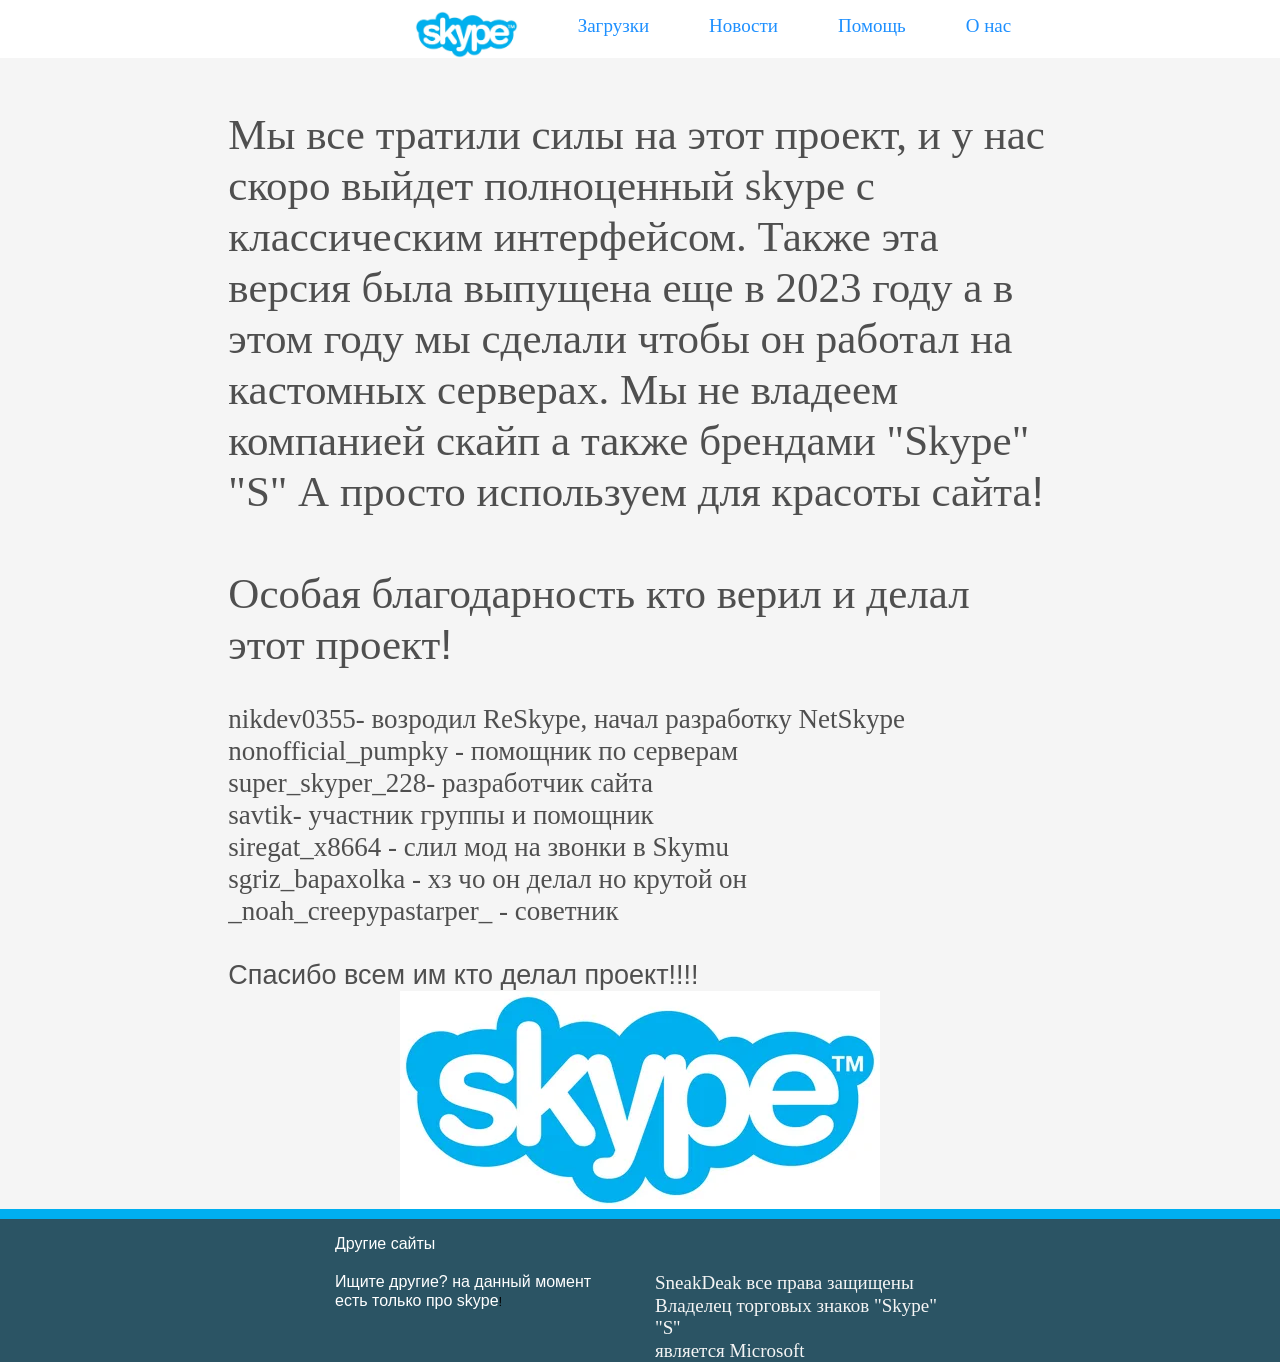
<file: index1.html>
<!doctype html>
<html>
<head>
<meta charset="utf-8">
<title>Skype - О нас</title>
<meta name="generator" content="WYSIWYG Web Builder 17 - https://www.wysiwygwebbuilder.com">
<meta name="viewport" content="width=device-width, initial-scale=1.0">
<link href="Skype59_unlock.exe" rel="shortcut icon" type="image/x-icon">
<link href="Skype59_unlock.exe" rel="shortcut icon" type="image/x-icon">
<link href="skyавававpffe1.css" rel="stylesheet">
<link href="index1.css" rel="stylesheet">
</head>
<body>
<div id="wb_LayoutGrid3">
<div id="LayoutGrid3">
<div class="row">
<div class="col-1">
</div>
<div class="col-2">
<div id="wb_Image4" style="display:inline-block;width:100%;height:auto;z-index:0;">
<img src="images/Снимок экрана 2026-04-14 210230.png" id="Image4" alt="" width="103" height="11">
</div>
<div id="wb_Image5" style="display:inline-block;width:100%;height:auto;z-index:1;">
<a href="./index.html"><img src="i.webp" id="Image5" alt="" width="103" height="47"></a>
</div>
</div>
<div class="col-3">
<div id="wb_ResponsiveMenu2" style="display:inline-block;width:100%;z-index:2;">
<label class="toggle" for="ResponsiveMenu2-submenu" id="ResponsiveMenu2-title">тфшт<span id="ResponsiveMenu2-icon"><span>&nbsp;</span><span>&nbsp;</span><span>&nbsp;</span></span></label>
<input type="checkbox" id="ResponsiveMenu2-submenu">
<ul class="ResponsiveMenu2" id="ResponsiveMenu2" role="menu">
<li role="menuitem"><a href="./index2.html">Загрузки</a></li>
<li role="menuitem"><a href="./index6.html">Новости</a></li>
<li role="menuitem"><a href="./index5.html">Помощь</a></li>
<li role="menuitem"><a href="./index1.html">О&nbsp;нас</a></li>
</ul>

</div>
</div>
<div class="col-4">
</div>
</div>
</div>
</div>
<div id="wb_LayoutGrid2">
<div id="LayoutGrid2">
<div class="row">
<div class="col-1">
</div>
<div class="col-2">
<div id="wb_Text1">
<span style="color:#4F4F4F;font-family:'Microsoft YaHei Light';font-size:43px;"><br>Мы все тратили силы на этот проект, и у нас скоро выйдет полноценный skype с классическим интерфейсом. Также эта версия была выпущена еще в 2023 году а в этом году мы сделали чтобы он работал на кастомных серверах. Мы не владеем компанией скайп а также брендами &quot;Skype&quot; &quot;S&quot; А просто используем для красоты сайта</span><span style="color:#4F4F4F;font-family:Arial;font-size:43px;">!<br><br></span><span style="color:#4F4F4F;font-family:'Microsoft YaHei Light';font-size:43px;">Особая благодарность кто верил и делал этот проект</span><span style="color:#4F4F4F;font-family:Arial;font-size:43px;">!<br></span><span style="color:#4F4F4F;font-family:Arial;font-size:27px;"><br></span><span style="color:#4F4F4F;font-family:'Microsoft YaHei Light';font-size:27px;">nikdev0355- возродил ReSkype, начал разработку NetSkype<br>nonofficial_pumpky - помощник по серверам<br>super_skyper_228- разработчик сайта<br>savtik- участник группы и помощник</span><span style="color:#4F4F4F;font-family:Arial;font-size:27px;"><br></span><span style="color:#4F4F4F;font-family:'Microsoft YaHei Light';font-size:27px;">siregat_x8664 - слил мод на звонки в Skymu<br>sgriz_bapaxolka - хз чо он делал но крутой он</span><span style="color:#4F4F4F;font-family:Arial;font-size:27px;"><br></span><span style="color:#4F4F4F;font-family:'Microsoft YaHei Light';font-size:27px;">_noah_creepypastarper_ - советник</span><span style="color:#4F4F4F;font-family:Arial;font-size:27px;"><br><br>Спасибо всем им кто делал проект!!!!</span>
</div>
<div id="wb_Image3" style="display:inline-block;width:100%;height:auto;z-index:4;">
<img src="i.webp" id="Image3" alt="" width="1035" height="470">
</div>
</div>
<div class="col-3">
</div>
</div>
</div>
</div>
<div id="wb_LayoutGrid1">
<div id="LayoutGrid1">
<div class="row">
<div class="col-1">
<div id="wb_Text2">
<span style="color:#00AFF0;font-family:Arial;font-size:8px;">а</span>
</div>
</div>
<div class="col-2">
</div>
</div>
</div>
</div>
<div id="wb_LayoutGrid15">
<div id="LayoutGrid15">
<div class="row">
<div class="col-1">
</div>
<div class="col-2">
<div id="wb_Text17">
<span style="color:#000000;font-family:Arial;font-size:13px;"><br></span><span style="color:#FFFFFF;font-family:Arial;font-size:16px;">Другие сайты<br><br>Ищите другие? на данный момент есть только про skype</span><span style="color:#000000;font-family:Arial;font-size:13px;">!</span>
</div>
</div>
<div class="col-3">
<div id="wb_Text15">
<span style="color:#000000;font-family:Arial;font-size:13px;"><br><br></span><span style="color:#F5F5F5;font-family:Arial;font-size:19px;"><br></span><span style="color:#F5F5F5;font-family:'Microsoft YaHei Light';font-size:19px;">SneakDeak все права защищены</span><span style="color:#F5F5F5;font-family:Arial;font-size:19px;"><br></span><span style="color:#F5F5F5;font-family:'Microsoft YaHei Light';font-size:19px;">Владелец торговых знаков &quot;Skype&quot; &quot;S''<br>является Microsoft</span>
</div>
</div>
<div class="col-4">
</div>
</div>
</div>
</div>
</body>
</html>
</file>
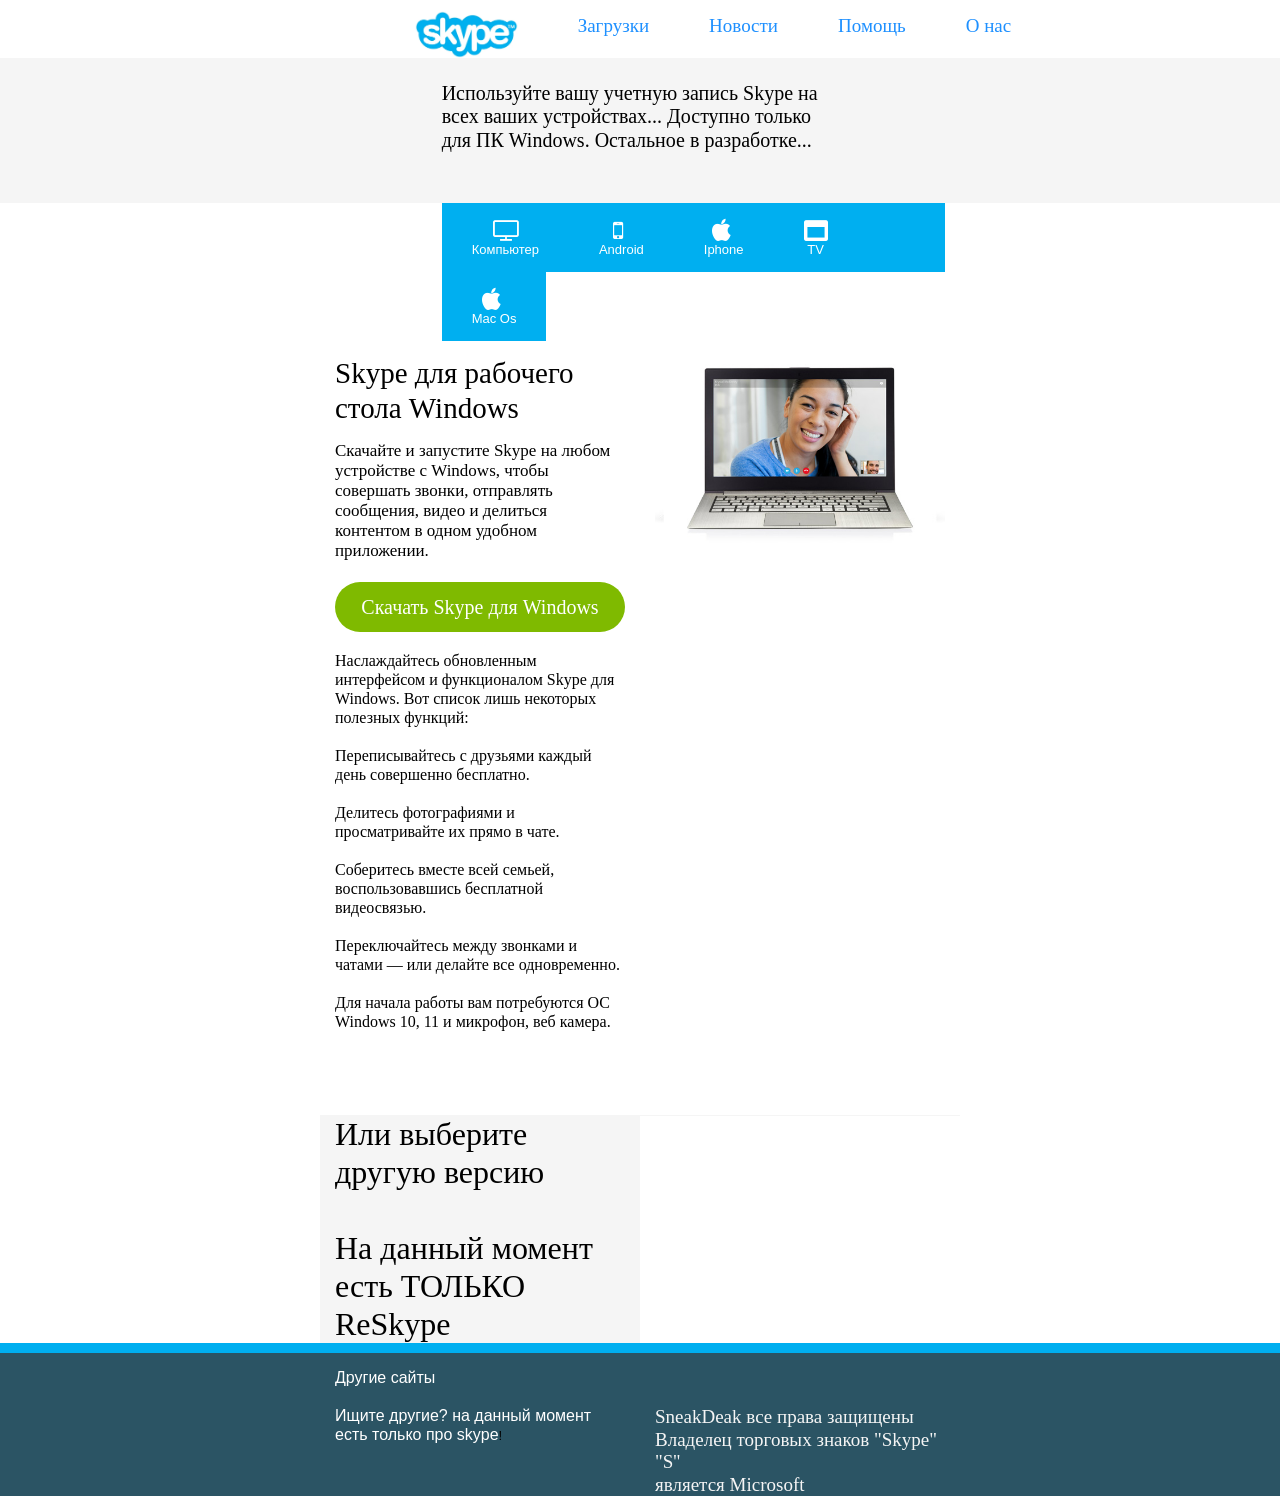
<file: index2.html>
<!doctype html>
<html>
<head>
<meta charset="utf-8">
<title>Skype - Скачать скайп на windows или другую платформу</title>
<meta name="generator" content="WYSIWYG Web Builder 17 - https://www.wysiwygwebbuilder.com">
<meta name="viewport" content="width=device-width, initial-scale=1.0">
<link href="font-awesome.min.css" rel="stylesheet">
<link href="skyавававpffe1.css" rel="stylesheet">
<link href="index2.css" rel="stylesheet">
</head>
<body>
<div id="wb_LayoutGrid5">
<div id="LayoutGrid5">
<div class="row">
<div class="col-1">
</div>
<div class="col-2">
<div id="wb_Image4" style="display:inline-block;width:100%;height:auto;z-index:0;">
<img src="images/Снимок экрана 2026-04-14 210230.png" id="Image4" alt="" width="103" height="11">
</div>
<div id="wb_Image5" style="display:inline-block;width:100%;height:auto;z-index:1;">
<a href="./index.html"><img src="i.webp" id="Image5" alt="" width="103" height="47"></a>
</div>
</div>
<div class="col-3">
<div id="wb_ResponsiveMenu3" style="display:inline-block;width:100%;z-index:2;">
<label class="toggle" for="ResponsiveMenu3-submenu" id="ResponsiveMenu3-title">тфшт<span id="ResponsiveMenu3-icon"><span>&nbsp;</span><span>&nbsp;</span><span>&nbsp;</span></span></label>
<input type="checkbox" id="ResponsiveMenu3-submenu">
<ul class="ResponsiveMenu3" id="ResponsiveMenu3" role="menu">
<li role="menuitem"><a href="./index2.html">Загрузки</a></li>
<li role="menuitem"><a href="./index6.html">Новости</a></li>
<li role="menuitem"><a href="./index5.html">Помощь</a></li>
<li role="menuitem"><a href="./index1.html">О&nbsp;нас</a></li>
</ul>

</div>
</div>
<div class="col-4">
</div>
</div>
</div>
</div>
<div id="wb_LayoutGrid2">
<div id="LayoutGrid2">
<div class="row">
<div class="col-1">
</div>
<div class="col-2">
<div id="wb_Text3">
<span style="color:#000000;font-family:'Microsoft YaHei Light';font-size:20px;"><br>Используйте вашу учетную запись Skype на всех ваших устройствах... Доступно только для ПК Windows. Остальное в разработке...</span>
</div>
</div>
<div class="col-3">
</div>
</div>
</div>
</div>
<div id="wb_LayoutGrid3">
<div id="LayoutGrid3">
<div class="row">
<div class="col-1">
</div>
<div class="col-2">
<div id="wb_ResponsiveMenu2" style="display:inline-block;width:100%;z-index:4;">
<label class="toggle" for="ResponsiveMenu2-submenu" id="ResponsiveMenu2-title">Меню<span id="ResponsiveMenu2-icon"><span>&nbsp;</span><span>&nbsp;</span><span>&nbsp;</span></span></label>
<input type="checkbox" id="ResponsiveMenu2-submenu">
<ul class="ResponsiveMenu2" id="ResponsiveMenu2" role="menu">
<li role="menuitem"><a href=""><i class="fa fa-television fa-2x">&nbsp;</i><br>Компьютер</a></li>
<li role="menuitem"><a href=""><i class="fa fa-mobile fa-2x">&nbsp;</i><br>Android</a></li>
<li role="menuitem"><a href=""><i class="fa fa-apple fa-2x">&nbsp;</i><br>Iphone</a></li>
<li role="menuitem"><a href=""><i class="fa fa-window-maximize fa-2x">&nbsp;</i><br>TV</a></li>
<li role="menuitem"><a href=""><i class="fa fa-apple fa-2x">&nbsp;</i><br>Mac&nbsp;Os</a></li>
</ul>

</div>
</div>
<div class="col-3">
</div>
</div>
</div>
</div>
<div id="wb_LayoutGrid7">
<div id="LayoutGrid7">
<div class="row">
<div class="col-1">
</div>
<div class="col-2">
<div id="wb_Text1">
<span style="color:#000000;font-family:'Microsoft YaHei Light';font-size:13px;"><br></span><span style="color:#000000;font-family:'Microsoft YaHei Light';font-size:29px;">Skype для рабочего стола Windows</span><span style="color:#000000;font-family:Arial;font-size:13px;"><br><br></span><span style="color:#000000;font-family:'Microsoft YaHei Light';font-size:17px;">Скачайте и запустите Skype на любом устройстве с Windows, чтобы совершать звонки, отправлять сообщения, видео и делиться контентом в одном удобном приложении.<br><br></span>
</div>
<a id="Button1" href="./index3.html" style="display:block;width: 100%;;height:50px;z-index:6;">Скачать Skype для Windows</a>
<div id="wb_Text2">
<span style="color:#000000;font-family:'Microsoft YaHei Light';font-size:16px;"><br>Наслаждайтесь обновленным интерфейсом и функционалом Skype для Windows. Вот список лишь некоторых полезных функций:<br><br>Переписывайтесь с друзьями каждый день совершенно бесплатно.<br><br>Делитесь фотографиями и просматривайте их прямо в чате.<br><br>Соберитесь вместе всей семьей, воспользовавшись бесплатной видеосвязью.<br><br>Переключайтесь между звонками и чатами — или делайте все одновременно.<br><br>Для начала работы вам потребуются ОС <br>Windows 10, 11 и микрофон, веб камера.<br><br></span><span style="color:#000000;font-family:Arial;font-size:16px;"><br></span><span style="color:#FFFFFF;font-family:Arial;font-size:13px;">в<br><br>в</span>
</div>
</div>
<div class="col-3">
<div id="wb_Image3" style="display:inline-block;width:100%;height:auto;z-index:8;">
<img src="images/skype-for-computer-desktop2.jpg" id="Image3" alt="" width="369" height="273">
</div>
</div>
<div class="col-4">
</div>
</div>
</div>
</div>
<div id="wb_LayoutGrid1">
<div id="LayoutGrid1">
<div class="row">
<div class="col-1">
</div>
<div class="col-2">
<div id="wb_Text6">
<span style="color:#000000;font-family:'Microsoft YaHei Light';font-size:32px;">Или выберите другую версию<br><br>На данный момент есть ТОЛЬКО ReSkype</span>
</div>
</div>
<div class="col-3">
</div>
<div class="col-4">
</div>
</div>
</div>
</div>
<div id="wb_LayoutGrid9">
<div id="LayoutGrid9">
<div class="row">
<div class="col-1">
<div id="wb_Text13">
<span style="color:#00AFF0;font-family:Arial;font-size:8px;">а</span>
</div>
</div>
<div class="col-2">
</div>
</div>
</div>
</div>
<div id="wb_LayoutGrid15">
<div id="LayoutGrid15">
<div class="row">
<div class="col-1">
</div>
<div class="col-2">
<div id="wb_Text17">
<span style="color:#000000;font-family:Arial;font-size:13px;"><br></span><span style="color:#FFFFFF;font-family:Arial;font-size:16px;">Другие сайты<br><br>Ищите другие? на данный момент есть только про skype</span><span style="color:#000000;font-family:Arial;font-size:13px;">!</span>
</div>
</div>
<div class="col-3">
<div id="wb_Text15">
<span style="color:#000000;font-family:Arial;font-size:13px;"><br><br></span><span style="color:#F5F5F5;font-family:Arial;font-size:19px;"><br></span><span style="color:#F5F5F5;font-family:'Microsoft YaHei Light';font-size:19px;">SneakDeak все права защищены</span><span style="color:#F5F5F5;font-family:Arial;font-size:19px;"><br></span><span style="color:#F5F5F5;font-family:'Microsoft YaHei Light';font-size:19px;">Владелец торговых знаков &quot;Skype&quot; &quot;S''<br>является Microsoft</span>
</div>
</div>
<div class="col-4">
</div>
</div>
</div>
</div>
</body>
</html>
</file>
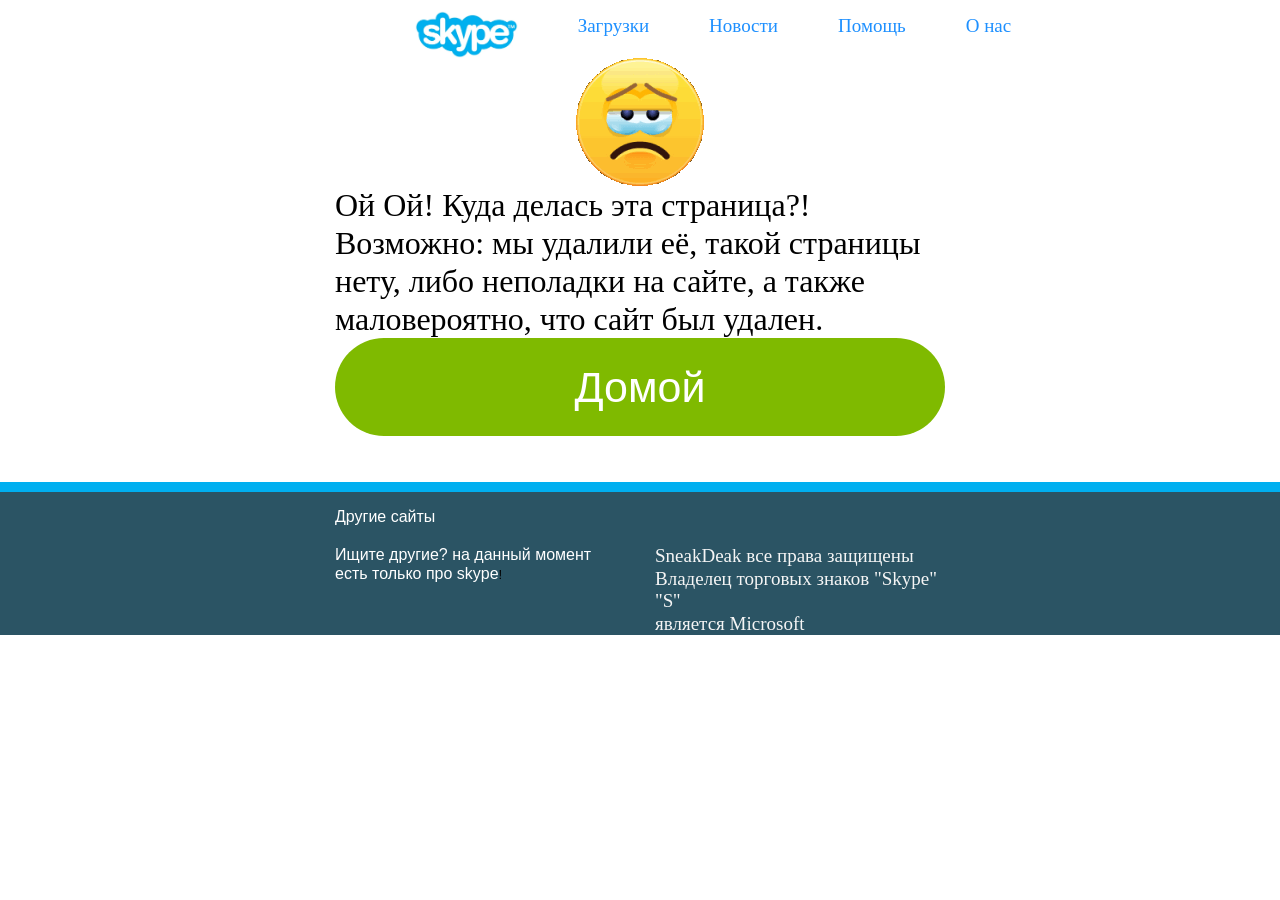
<file: index4.html>
<!doctype html>
<html>
<head>
<meta charset="utf-8">
<title>Ой...</title>
<meta name="generator" content="WYSIWYG Web Builder 17 - https://www.wysiwygwebbuilder.com">
<meta name="viewport" content="width=device-width, initial-scale=1.0">
<link href="i.webp" rel="shortcut icon" type="image/x-icon">
<link href="skyавававpffe1.css" rel="stylesheet">
<link href="index4.css" rel="stylesheet">
</head>
<body>
<div id="wb_LayoutGrid3">
<div id="LayoutGrid3">
<div class="row">
<div class="col-1">
</div>
<div class="col-2">
<div id="wb_Image4" style="display:inline-block;width:100%;height:auto;z-index:0;">
<img src="images/Снимок экрана 2026-04-14 210230.png" id="Image4" alt="" width="103" height="11">
</div>
<div id="wb_Image5" style="display:inline-block;width:100%;height:auto;z-index:1;">
<a href="./index.html"><img src="i.webp" id="Image5" alt="" width="103" height="47"></a>
</div>
</div>
<div class="col-3">
<div id="wb_ResponsiveMenu2" style="display:inline-block;width:100%;z-index:2;">
<label class="toggle" for="ResponsiveMenu2-submenu" id="ResponsiveMenu2-title">тфшт<span id="ResponsiveMenu2-icon"><span>&nbsp;</span><span>&nbsp;</span><span>&nbsp;</span></span></label>
<input type="checkbox" id="ResponsiveMenu2-submenu">
<ul class="ResponsiveMenu2" id="ResponsiveMenu2" role="menu">
<li role="menuitem"><a href="./index2.html">Загрузки</a></li>
<li role="menuitem"><a href="./index6.html">Новости</a></li>
<li role="menuitem"><a href="./index6.html">Помощь</a></li>
<li role="menuitem"><a href="./index1.html">О&nbsp;нас</a></li>
</ul>

</div>
</div>
<div class="col-4">
</div>
</div>
</div>
</div>
<div id="wb_LayoutGrid2">
<div id="LayoutGrid2">
<div class="row">
<div class="col-1">
</div>
<div class="col-2">
<div id="wb_Image3" style="display:inline-block;width:100%;height:auto;z-index:3;">
<img src="images/download.gif" id="Image3" alt="" width="769" height="769">
</div>
<div id="wb_Text1">
<span style="color:#000000;font-family:'Microsoft YaHei Light';font-size:32px;">Ой Ой! Куда делась эта страница?! Возможно: мы удалили её, такой страницы нету, либо неполадки на сайте, а также маловероятно, что сайт был удален.<br></span>
</div>
<a id="Button1" href="./index.html" style="display:block;width: 100%;;height:98px;z-index:5;">Домой</a>
<div id="wb_Text2">
<span style="color:#000000;font-family:Arial;font-size:13px;"><br></span><span style="color:#FFFFFF;font-family:Arial;font-size:13px;">ав</span><span style="color:#000000;font-family:Arial;font-size:13px;"><br><br></span>
</div>
</div>
<div class="col-3">
</div>
</div>
</div>
</div>
<div id="wb_LayoutGrid9">
<div id="LayoutGrid9">
<div class="row">
<div class="col-1">
<div id="wb_Text13">
<span style="color:#00AFF0;font-family:Arial;font-size:8px;">а</span>
</div>
</div>
<div class="col-2">
</div>
</div>
</div>
</div>
<div id="wb_LayoutGrid15">
<div id="LayoutGrid15">
<div class="row">
<div class="col-1">
</div>
<div class="col-2">
<div id="wb_Text17">
<span style="color:#000000;font-family:Arial;font-size:13px;"><br></span><span style="color:#FFFFFF;font-family:Arial;font-size:16px;">Другие сайты<br><br>Ищите другие? на данный момент есть только про skype</span><span style="color:#000000;font-family:Arial;font-size:13px;">!</span>
</div>
</div>
<div class="col-3">
<div id="wb_Text15">
<span style="color:#000000;font-family:Arial;font-size:13px;"><br><br></span><span style="color:#F5F5F5;font-family:Arial;font-size:19px;"><br></span><span style="color:#F5F5F5;font-family:'Microsoft YaHei Light';font-size:19px;">SneakDeak все права защищены</span><span style="color:#F5F5F5;font-family:Arial;font-size:19px;"><br></span><span style="color:#F5F5F5;font-family:'Microsoft YaHei Light';font-size:19px;">Владелец торговых знаков &quot;Skype&quot; &quot;S''<br>является Microsoft</span>
</div>
</div>
<div class="col-4">
</div>
</div>
</div>
</div>
</body>
</html>
</file>
<file: skyавававpffe1.css>
h1, .h1
{
   font-family: Arial;
   font-weight: bold;
   font-size: 32px;
   text-decoration: none;
   color: #000000;
   background-color: transparent;
   margin: 0 0 0 0;
   padding: 0 0 0 0;
   display: inline-block;
}
h2, .h2
{
   font-family: Arial;
   font-weight: bold;
   font-size: 27px;
   text-decoration: none;
   color: #000000;
   background-color: transparent;
   margin: 0 0 0 0;
   padding: 0 0 0 0;
   display: inline-block;
}
h3, .h3
{
   font-family: Arial;
   font-weight: bold;
   font-size: 24px;
   text-decoration: none;
   color: #000000;
   background-color: transparent;
   margin: 0 0 0 0;
   padding: 0 0 0 0;
   display: inline-block;
}
h4, .h4
{
   font-family: Arial;
   font-weight: bold;
   font-size: 21px;
   font-style: italic;
   text-decoration: none;
   color: #000000;
   background-color: transparent;
   margin: 0 0 0 0;
   padding: 0 0 0 0;
   display: inline-block;
}
h5, .h5
{
   font-family: Arial;
   font-weight: bold;
   font-size: 19px;
   text-decoration: none;
   color: #000000;
   background-color: transparent;
   margin: 0 0 0 0;
   padding: 0 0 0 0;
   display: inline-block;
}
h6, .h6
{
   font-family: Arial;
   font-weight: bold;
   font-size: 16px;
   text-decoration: none;
   color: #000000;
   background-color: transparent;
   margin: 0 0 0 0;
   padding: 0 0 0 0;
   display: inline-block;
}
.CustomStyle
{
   font-family: "Courier New";
   font-weight: bold;
   font-size: 16px;
   text-decoration: none;
   color: #2E74B5;
   background-color: transparent;
}
</file>
<file: index1.css>
body
{
   background-color: #FFFFFF;
   color: #000000;
   font-family: Arial;
   font-weight: normal;
   font-size: 13px;
   line-height: 1.1875;
   margin: 0;
   padding: 0;
}
a
{
   color: #0000FF;
   text-decoration: underline;
}
a:visited
{
   color: #800080;
}
a:active
{
   color: #FF0000;
}
a:hover
{
   color: #0000FF;
   text-decoration: underline;
}
input:focus, textarea:focus, select:focus
{
   outline: none;
}
#wb_LayoutGrid3
{
   clear: both;
   position: relative;
   table-layout: fixed;
   display: table;
   text-align: center;
   width: 100%;
   background-color: transparent;
   background-image: none;
   border: 0px solid #CCCCCC;
   box-sizing: border-box;
   margin: 0;
}
#LayoutGrid3
{
   box-sizing: border-box;
   padding: 0 15px 0 15px;
   margin-right: auto;
   margin-left: auto;
}
#LayoutGrid3 > .row
{
   margin-right: -15px;
   margin-left: -15px;
}
#LayoutGrid3 > .row > .col-1, #LayoutGrid3 > .row > .col-2, #LayoutGrid3 > .row > .col-3, #LayoutGrid3 > .row > .col-4
{
   box-sizing: border-box;
   font-size: 0;
   min-height: 1px;
   padding-right: 15px;
   padding-left: 15px;
   position: relative;
}
#LayoutGrid3
{
   width: 1598px;
}
#LayoutGrid3 > .row > .col-1, #LayoutGrid3 > .row > .col-2, #LayoutGrid3 > .row > .col-3, #LayoutGrid3 > .row > .col-4
{
   float: left;
}
#LayoutGrid3 > .row > .col-1
{
   background-color: transparent;
   background-image: none;
   border: 0px solid #FFFFFF;
   border-radius: 0px;
   width: 25%;
   text-align: left;
}
#LayoutGrid3 > .row > .col-2
{
   background-color: transparent;
   background-image: none;
   border: 0px solid #FFFFFF;
   border-radius: 0px;
   width: 8.33333333%;
   text-align: left;
}
#LayoutGrid3 > .row > .col-3
{
   background-color: transparent;
   background-image: none;
   border: 0px solid #FFFFFF;
   border-radius: 0px;
   width: 41.66666667%;
   text-align: left;
}
#LayoutGrid3 > .row > .col-4
{
   background-color: transparent;
   background-image: none;
   border: 0px solid #FFFFFF;
   border-radius: 0px;
   width: 25%;
   text-align: left;
}
#LayoutGrid3:before,
#LayoutGrid3:after,
#LayoutGrid3 .row:before,
#LayoutGrid3 .row:after
{
   display: table;
   content: " ";
}
#LayoutGrid3:after,
#LayoutGrid3 .row:after
{
   clear: both;
}
@media (max-width: 480px)
{
#LayoutGrid3
{
   width: 100%;
}
#LayoutGrid3 > .row > .col-1, #LayoutGrid3 > .row > .col-2, #LayoutGrid3 > .row > .col-3, #LayoutGrid3 > .row > .col-4
{
   float: none;
   width: 100% !important;
}
}
#wb_ResponsiveMenu2
{
   display: block;
   font-family: Tahoma;
   font-weight: normal;
   text-align: left;
   width: 100%;
   z-index: 1111 !important;
}
#ResponsiveMenu2
{
   background-color: #FFFFFF;
   height: 52px;
}
#wb_ResponsiveMenu2 ul
{
   list-style: none;
   margin: 0;
   padding: 0;
   position: relative;
}
#wb_ResponsiveMenu2 ul:after
{
   clear: both;
   content: "";
   display: block;
}
#wb_ResponsiveMenu2 ul li
{
   display: list-item;
   float: left;
   list-style: none;
   z-index: 9999;
}
#wb_ResponsiveMenu2 ul li i
{
   font-size: 0px;
   width: 0px;
}
#wb_ResponsiveMenu2 ul li a
{
   background-color: #FFFFFF;
   color: #1E90FF;
   font-family: Tahoma;
   font-weight: normal;
   font-size: 19px;
   font-style: normal;
   padding: 15px 30px 15px 30px;
   text-align: center;
   text-decoration: none;
}
#wb_ResponsiveMenu2 > ul > li > a 
{
   height: 22px;
}
.ResponsiveMenu2 a 
{
   display: block;
}
#wb_ResponsiveMenu2 li a:hover, #wb_ResponsiveMenu2 li .active
{
   background-color: #00AFF0;
   color: #FFFFFF;
}
#wb_ResponsiveMenu2 ul ul
{
   display: none;
   position: absolute;
   top: 52px;
}
#wb_ResponsiveMenu2 ul li:hover > ul
{
   display: list-item;
}
#wb_ResponsiveMenu2 ul ul li 
{
   float: none;
   position: relative;
   width: 104px;
}
#wb_ResponsiveMenu2 ul ul li a
{
   background-color: #191970;
   color: #FFFFFF;
}
#wb_ResponsiveMenu2 ul ul li a:hover, #wb_ResponsiveMenu2 ul ul li .active
{
   background-color: #CCCCCC;
   color: #424242;
}
#wb_ResponsiveMenu2 ul ul li i 
{
   margin-right: 0px;
   vertical-align: middle;
}
#wb_ResponsiveMenu2 ul ul li a 
{
   color: #FFFFFF;
   padding-top: 15px;
   padding-right: 20px;
   padding-bottom: 15px;
   text-align: left;
   vertical-align: middle;
}
#wb_ResponsiveMenu2 ul ul ul li 
{
   left: 104px;
   position: relative;
   top: -52px;
}
#wb_ResponsiveMenu2 .arrow-down 
{
   display: inline-block;
   width: 0;
   height: 0;
   margin-left: 8px;
   vertical-align: middle;
   border-top: 4px solid #1E90FF;
   border-right: 4px solid transparent;
   border-left: 4px solid transparent;
   border-bottom: 0 dotted;
}
#wb_ResponsiveMenu2 .arrow-left 
{
   display: inline-block;
   width: 0;
   height: 0;
   margin-left: 8px;
   vertical-align: middle;
   border-left: 4px solid #FFFFFF;
   border-top: 4px solid transparent;
   border-bottom: 4px solid transparent;
   border-right: 0 dotted;
}
#wb_ResponsiveMenu2 li a:hover .arrow-down, #wb_ResponsiveMenu2 li .active .arrow-down
{ 
   border-top-color: #FFFFFF;
}
#wb_ResponsiveMenu2 ul ul li a:hover .arrow-left, #wb_ResponsiveMenu2 ul ul li .active .arrow-left
{ 
   border-left-color: #424242;
}
#wb_ResponsiveMenu2 .toggle,[id^=ResponsiveMenu2-submenu]
{
   display: none;
}
@media all and (max-width:768px) 
{
#wb_ResponsiveMenu2
{
   margin: 0;
   text-align: left;
}
#wb_ResponsiveMenu2 ul li a, #wb_ResponsiveMenu2 .toggle
{
   font-size: 19px;
   font-weight: normal;
   font-style: normal;
   padding: 15px 20px 15px 20px;
}
#wb_ResponsiveMenu2 .toggle + a
{
   display: none !important;
}
.ResponsiveMenu2 
{
   display: none;
   z-index: 9999;
}
#ResponsiveMenu2 
{
   background-color: transparent;
}
#wb_ResponsiveMenu2 > ul > li > a 
{
   height: auto !important;   margin: 0;
}
#wb_ResponsiveMenu2 .toggle 
{
   display: block;
   background-color: #FFFFFF;
   color: #1E90FF;
   padding: 0 20px 0 20px;
   line-height: 30px;
   text-decoration: none;
   border: none;
   position: relative;
}
#wb_ResponsiveMenu2 .toggle:hover 
{
   background-color: #00AFF0;
   color: #FFFFFF;
}
[id^=ResponsiveMenu2-submenu]:checked + ul 
{
   display: block !important;
}
#ResponsiveMenu2-title
{
   height: 52px !important;
   line-height: 52px !important;
   text-align: center;
}
#wb_ResponsiveMenu2 ul li 
{
   display: block;
   width: 100% !important;
   text-align: left;
}
#wb_ResponsiveMenu2 ul ul .toggle,
#wb_ResponsiveMenu2 ul ul a 
{
   padding: 0 40px;
}
#wb_ResponsiveMenu2 a:hover,
#wb_ResponsiveMenu2 ul ul ul a 
{
   background-color: #191970;
   color: #FFFFFF;
}
#wb_ResponsiveMenu2 ul li ul li .toggle,
#wb_ResponsiveMenu2 ul ul a 
{
   background-color: #191970;
   color: #FFFFFF;
}
#wb_ResponsiveMenu2 ul ul ul a 
{
   padding: 15px 20px 15px 60px;
}
#wb_ResponsiveMenu2 ul li a 
{
   text-align: left;
}
#wb_ResponsiveMenu2 ul li a br 
{
   display: none;
}
#wb_ResponsiveMenu2 ul li i 
{
   margin-right: 0px;
}
#wb_ResponsiveMenu2 ul ul 
{
   float: none;
   position: static;
}
#wb_ResponsiveMenu2 ul ul li:hover > ul,
#wb_ResponsiveMenu2 ul li:hover > ul 
{
   display: none;
}
#wb_ResponsiveMenu2 ul ul li 
{
   display: block;
   width: 100%;
}
#wb_ResponsiveMenu2 ul ul ul li 
{
   position: static;
}
#ResponsiveMenu2-icon 
{
   display: block;
   position: absolute;
   left: 30px;
   top: 14px;
}
#ResponsiveMenu2-icon span 
{
   display: block;
   margin-top: 4px;
   height: 2px;
   background-color: #1E90FF;
   color: #1E90FF;
   width: 24px;
}
#wb_ResponsiveMenu2 ul li ul li .toggle:hover
{
   background-color: #CCCCCC;
   color: #424242;
}
#wb_ResponsiveMenu2 .toggle .arrow-down 
{
   border-top-color: #1E90FF;
}
#wb_ResponsiveMenu2 .toggle:hover .arrow-down, #wb_ResponsiveMenu2 li .active .arrow-down
{
   border-top-color: #FFFFFF;
}
#wb_ResponsiveMenu2 ul li ul li .toggle .arrow-down 
{
   border-top-color: #FFFFFF;
}
#wb_ResponsiveMenu2 ul li ul li .toggle:hover .arrow-down, #wb_ResponsiveMenu2 ul li ul li .active .arrow-down
{
   border-top-color: #424242;
}
}
#wb_Image4
{
   margin: 0;
   vertical-align: top;
}
#Image4
{
   border: 0px solid #000000;
   border-radius: 0px;
   box-sizing: border-box;
   padding: 0;
   display: block;
   width: 100%;
   height: auto;
   max-width: 113px;
   margin-left: auto;
   margin-right: auto;
   vertical-align: top;
}
#wb_Image5
{
   margin: 0;
   vertical-align: top;
}
#Image5
{
   border: 0px solid #000000;
   border-radius: 0px;
   box-sizing: border-box;
   padding: 0;
   display: block;
   width: 100%;
   height: auto;
   max-width: 480px;
   margin-left: auto;
   margin-right: auto;
   vertical-align: top;
}
#wb_LayoutGrid2
{
   clear: both;
   position: relative;
   table-layout: fixed;
   display: table;
   text-align: center;
   width: 100%;
   background-color: #F5F5F5;
   background-image: none;
   border: 0px solid #CCCCCC;
   box-sizing: border-box;
   margin: 0;
}
#LayoutGrid2
{
   box-sizing: border-box;
   padding: 0 15px 0 15px;
   margin-right: auto;
   margin-left: auto;
}
#LayoutGrid2 > .row
{
   margin-right: -15px;
   margin-left: -15px;
}
#LayoutGrid2 > .row > .col-1, #LayoutGrid2 > .row > .col-2, #LayoutGrid2 > .row > .col-3
{
   box-sizing: border-box;
   font-size: 0;
   min-height: 1px;
   padding-right: 15px;
   padding-left: 15px;
   position: relative;
}
#LayoutGrid2 > .row > .col-1, #LayoutGrid2 > .row > .col-2, #LayoutGrid2 > .row > .col-3
{
   float: left;
}
#LayoutGrid2 > .row > .col-1
{
   background-color: transparent;
   background-image: none;
   border: 0px solid #FFFFFF;
   border-radius: 0px;
   width: 16.66666667%;
   text-align: left;
}
#LayoutGrid2 > .row > .col-2
{
   background-color: transparent;
   background-image: none;
   border: 0px solid #FFFFFF;
   border-radius: 0px;
   width: 66.66666667%;
   text-align: left;
}
#LayoutGrid2 > .row > .col-3
{
   background-color: transparent;
   background-image: none;
   border: 0px solid #FFFFFF;
   border-radius: 0px;
   width: 16.66666667%;
   text-align: left;
}
#LayoutGrid2:before,
#LayoutGrid2:after,
#LayoutGrid2 .row:before,
#LayoutGrid2 .row:after
{
   display: table;
   content: " ";
}
#LayoutGrid2:after,
#LayoutGrid2 .row:after
{
   clear: both;
}
@media (max-width: 480px)
{
#LayoutGrid2 > .row > .col-1, #LayoutGrid2 > .row > .col-2, #LayoutGrid2 > .row > .col-3
{
   float: none;
   width: 100% !important;
}
}
#wb_Text1 
{
   background-color: transparent;
   background-image: none;
   border: 0px solid #000000;
   border-radius: 0px;
   padding: 0;
   margin: 0;
   text-align: left;
}
#wb_Text1 div
{
   text-align: left;
}
#wb_Text1
{
   display: block;
   margin: 0;
   box-sizing: border-box;
   width: 100%;
}
#wb_Image3
{
   margin: 0;
   vertical-align: top;
}
#Image3
{
   border: 0px solid #000000;
   border-radius: 0px;
   box-sizing: border-box;
   padding: 0;
   display: block;
   width: 100%;
   height: auto;
   max-width: 480px;
   margin-left: auto;
   margin-right: auto;
   vertical-align: top;
}
#wb_LayoutGrid1
{
   clear: both;
   position: relative;
   table-layout: fixed;
   display: table;
   text-align: center;
   width: 100%;
   background-color: #00AFF0;
   background-image: none;
   border: 0px solid #CCCCCC;
   box-sizing: border-box;
   margin: 0;
}
#LayoutGrid1
{
   box-sizing: border-box;
   padding: 0 15px 0 15px;
   margin-right: auto;
   margin-left: auto;
}
#LayoutGrid1 > .row
{
   margin-right: -15px;
   margin-left: -15px;
}
#LayoutGrid1 > .row > .col-1, #LayoutGrid1 > .row > .col-2
{
   box-sizing: border-box;
   font-size: 0;
   min-height: 1px;
   padding-right: 15px;
   padding-left: 15px;
   position: relative;
}
#LayoutGrid1 > .row > .col-1, #LayoutGrid1 > .row > .col-2
{
   float: left;
}
#LayoutGrid1 > .row > .col-1
{
   background-color: transparent;
   background-image: none;
   border: 0px solid #FFFFFF;
   border-radius: 0px;
   width: 50%;
   text-align: left;
}
#LayoutGrid1 > .row > .col-2
{
   background-color: transparent;
   background-image: none;
   border: 0px solid #FFFFFF;
   border-radius: 0px;
   width: 50%;
   text-align: left;
}
#LayoutGrid1:before,
#LayoutGrid1:after,
#LayoutGrid1 .row:before,
#LayoutGrid1 .row:after
{
   display: table;
   content: " ";
}
#LayoutGrid1:after,
#LayoutGrid1 .row:after
{
   clear: both;
}
@media (max-width: 480px)
{
#LayoutGrid1 > .row > .col-1, #LayoutGrid1 > .row > .col-2
{
   float: none;
   width: 100% !important;
}
}
#wb_Text2 
{
   background-color: transparent;
   background-image: none;
   border: 0px solid #000000;
   border-radius: 0px;
   padding: 0;
   margin: 0;
   text-align: left;
}
#wb_Text2 div
{
   text-align: left;
}
#wb_Text2
{
   display: block;
   margin: 0;
   box-sizing: border-box;
   width: 100%;
}
#wb_LayoutGrid15
{
   clear: both;
   position: relative;
   table-layout: fixed;
   display: table;
   text-align: center;
   width: 100%;
   background-color: #2B5464;
   background-image: none;
   border: 0px solid #CCCCCC;
   box-sizing: border-box;
   margin: 0;
}
#LayoutGrid15
{
   box-sizing: border-box;
   padding: 0 15px 0 15px;
   margin-right: auto;
   margin-left: auto;
}
#LayoutGrid15 > .row
{
   margin-right: -15px;
   margin-left: -15px;
}
#LayoutGrid15 > .row > .col-1, #LayoutGrid15 > .row > .col-2, #LayoutGrid15 > .row > .col-3, #LayoutGrid15 > .row > .col-4
{
   box-sizing: border-box;
   font-size: 0;
   min-height: 1px;
   padding-right: 15px;
   padding-left: 15px;
   position: relative;
}
#LayoutGrid15 > .row > .col-1, #LayoutGrid15 > .row > .col-2, #LayoutGrid15 > .row > .col-3, #LayoutGrid15 > .row > .col-4
{
   float: left;
}
#LayoutGrid15 > .row > .col-1
{
   background-color: transparent;
   background-image: none;
   border: 0px solid #FFFFFF;
   border-radius: 0px;
   width: 25%;
   text-align: left;
}
#LayoutGrid15 > .row > .col-2
{
   background-color: transparent;
   background-image: none;
   border: 0px solid #FFFFFF;
   border-radius: 0px;
   width: 25%;
   text-align: left;
}
#LayoutGrid15 > .row > .col-3
{
   background-color: transparent;
   background-image: none;
   border: 0px solid #FFFFFF;
   border-radius: 0px;
   width: 25%;
   text-align: left;
}
#LayoutGrid15 > .row > .col-4
{
   background-color: transparent;
   background-image: none;
   border: 0px solid #FFFFFF;
   border-radius: 0px;
   width: 25%;
   text-align: left;
}
#LayoutGrid15:before,
#LayoutGrid15:after,
#LayoutGrid15 .row:before,
#LayoutGrid15 .row:after
{
   display: table;
   content: " ";
}
#LayoutGrid15:after,
#LayoutGrid15 .row:after
{
   clear: both;
}
@media (max-width: 480px)
{
#LayoutGrid15 > .row > .col-1, #LayoutGrid15 > .row > .col-2, #LayoutGrid15 > .row > .col-3, #LayoutGrid15 > .row > .col-4
{
   float: none;
   width: 100% !important;
}
}
#wb_Text15 
{
   background-color: transparent;
   background-image: none;
   border: 0px solid #000000;
   border-radius: 0px;
   padding: 0;
   margin: 0;
   text-align: left;
}
#wb_Text15 div
{
   text-align: left;
}
#wb_Text15
{
   display: block;
   margin: 0;
   box-sizing: border-box;
   width: 100%;
}
#wb_Text17 
{
   background-color: transparent;
   background-image: none;
   border: 0px solid #000000;
   border-radius: 0px;
   padding: 0;
   margin: 0;
   text-align: left;
}
#wb_Text17 div
{
   text-align: left;
}
#wb_Text17
{
   display: block;
   margin: 0;
   box-sizing: border-box;
   width: 100%;
}
</file>
<file: index2.css>
body
{
   background-color: #FFFFFF;
   color: #000000;
   font-family: Arial;
   font-weight: normal;
   font-size: 13px;
   line-height: 1.1875;
   margin: 0;
   padding: 0;
}
a
{
   color: #0000FF;
   text-decoration: underline;
}
a:visited
{
   color: #800080;
}
a:active
{
   color: #FF0000;
}
a:hover
{
   color: #0000FF;
   text-decoration: underline;
}
input:focus, textarea:focus, select:focus
{
   outline: none;
}
#wb_LayoutGrid5
{
   clear: both;
   position: relative;
   table-layout: fixed;
   display: table;
   text-align: center;
   width: 100%;
   background-color: transparent;
   background-image: none;
   border: 0px solid #CCCCCC;
   box-sizing: border-box;
   margin: 0;
}
#LayoutGrid5
{
   box-sizing: border-box;
   padding: 0 15px 0 15px;
   margin-right: auto;
   margin-left: auto;
}
#LayoutGrid5 > .row
{
   margin-right: -15px;
   margin-left: -15px;
}
#LayoutGrid5 > .row > .col-1, #LayoutGrid5 > .row > .col-2, #LayoutGrid5 > .row > .col-3, #LayoutGrid5 > .row > .col-4
{
   box-sizing: border-box;
   font-size: 0;
   min-height: 1px;
   padding-right: 15px;
   padding-left: 15px;
   position: relative;
}
#LayoutGrid5
{
   width: 1598px;
}
#LayoutGrid5 > .row > .col-1, #LayoutGrid5 > .row > .col-2, #LayoutGrid5 > .row > .col-3, #LayoutGrid5 > .row > .col-4
{
   float: left;
}
#LayoutGrid5 > .row > .col-1
{
   background-color: transparent;
   background-image: none;
   border: 0px solid #FFFFFF;
   border-radius: 0px;
   width: 25%;
   text-align: left;
}
#LayoutGrid5 > .row > .col-2
{
   background-color: transparent;
   background-image: none;
   border: 0px solid #FFFFFF;
   border-radius: 0px;
   width: 8.33333333%;
   text-align: left;
}
#LayoutGrid5 > .row > .col-3
{
   background-color: transparent;
   background-image: none;
   border: 0px solid #FFFFFF;
   border-radius: 0px;
   width: 41.66666667%;
   text-align: left;
}
#LayoutGrid5 > .row > .col-4
{
   background-color: transparent;
   background-image: none;
   border: 0px solid #FFFFFF;
   border-radius: 0px;
   width: 25%;
   text-align: left;
}
#LayoutGrid5:before,
#LayoutGrid5:after,
#LayoutGrid5 .row:before,
#LayoutGrid5 .row:after
{
   display: table;
   content: " ";
}
#LayoutGrid5:after,
#LayoutGrid5 .row:after
{
   clear: both;
}
@media (max-width: 480px)
{
#LayoutGrid5
{
   width: 100%;
}
#LayoutGrid5 > .row > .col-1, #LayoutGrid5 > .row > .col-2, #LayoutGrid5 > .row > .col-3, #LayoutGrid5 > .row > .col-4
{
   float: none;
   width: 100% !important;
}
}
#wb_ResponsiveMenu3
{
   display: block;
   font-family: Tahoma;
   font-weight: normal;
   text-align: left;
   width: 100%;
   z-index: 1111 !important;
}
#ResponsiveMenu3
{
   background-color: #FFFFFF;
   height: 52px;
}
#wb_ResponsiveMenu3 ul
{
   list-style: none;
   margin: 0;
   padding: 0;
   position: relative;
}
#wb_ResponsiveMenu3 ul:after
{
   clear: both;
   content: "";
   display: block;
}
#wb_ResponsiveMenu3 ul li
{
   display: list-item;
   float: left;
   list-style: none;
   z-index: 9999;
}
#wb_ResponsiveMenu3 ul li i
{
   font-size: 0px;
   width: 0px;
}
#wb_ResponsiveMenu3 ul li a
{
   background-color: #FFFFFF;
   color: #1E90FF;
   font-family: Tahoma;
   font-weight: normal;
   font-size: 19px;
   font-style: normal;
   padding: 15px 30px 15px 30px;
   text-align: center;
   text-decoration: none;
}
#wb_ResponsiveMenu3 > ul > li > a 
{
   height: 22px;
}
.ResponsiveMenu3 a 
{
   display: block;
}
#wb_ResponsiveMenu3 li a:hover, #wb_ResponsiveMenu3 li .active
{
   background-color: #00AFF0;
   color: #FFFFFF;
}
#wb_ResponsiveMenu3 ul ul
{
   display: none;
   position: absolute;
   top: 52px;
}
#wb_ResponsiveMenu3 ul li:hover > ul
{
   display: list-item;
}
#wb_ResponsiveMenu3 ul ul li 
{
   float: none;
   position: relative;
   width: 104px;
}
#wb_ResponsiveMenu3 ul ul li a
{
   background-color: #191970;
   color: #FFFFFF;
}
#wb_ResponsiveMenu3 ul ul li a:hover, #wb_ResponsiveMenu3 ul ul li .active
{
   background-color: #CCCCCC;
   color: #424242;
}
#wb_ResponsiveMenu3 ul ul li i 
{
   margin-right: 0px;
   vertical-align: middle;
}
#wb_ResponsiveMenu3 ul ul li a 
{
   color: #FFFFFF;
   padding-top: 15px;
   padding-right: 20px;
   padding-bottom: 15px;
   text-align: left;
   vertical-align: middle;
}
#wb_ResponsiveMenu3 ul ul ul li 
{
   left: 104px;
   position: relative;
   top: -52px;
}
#wb_ResponsiveMenu3 .arrow-down 
{
   display: inline-block;
   width: 0;
   height: 0;
   margin-left: 8px;
   vertical-align: middle;
   border-top: 4px solid #1E90FF;
   border-right: 4px solid transparent;
   border-left: 4px solid transparent;
   border-bottom: 0 dotted;
}
#wb_ResponsiveMenu3 .arrow-left 
{
   display: inline-block;
   width: 0;
   height: 0;
   margin-left: 8px;
   vertical-align: middle;
   border-left: 4px solid #FFFFFF;
   border-top: 4px solid transparent;
   border-bottom: 4px solid transparent;
   border-right: 0 dotted;
}
#wb_ResponsiveMenu3 li a:hover .arrow-down, #wb_ResponsiveMenu3 li .active .arrow-down
{ 
   border-top-color: #FFFFFF;
}
#wb_ResponsiveMenu3 ul ul li a:hover .arrow-left, #wb_ResponsiveMenu3 ul ul li .active .arrow-left
{ 
   border-left-color: #424242;
}
#wb_ResponsiveMenu3 .toggle,[id^=ResponsiveMenu3-submenu]
{
   display: none;
}
@media all and (max-width:768px) 
{
#wb_ResponsiveMenu3
{
   margin: 0;
   text-align: left;
}
#wb_ResponsiveMenu3 ul li a, #wb_ResponsiveMenu3 .toggle
{
   font-size: 19px;
   font-weight: normal;
   font-style: normal;
   padding: 15px 20px 15px 20px;
}
#wb_ResponsiveMenu3 .toggle + a
{
   display: none !important;
}
.ResponsiveMenu3 
{
   display: none;
   z-index: 9999;
}
#ResponsiveMenu3 
{
   background-color: transparent;
}
#wb_ResponsiveMenu3 > ul > li > a 
{
   height: auto !important;   margin: 0;
}
#wb_ResponsiveMenu3 .toggle 
{
   display: block;
   background-color: #FFFFFF;
   color: #1E90FF;
   padding: 0 20px 0 20px;
   line-height: 30px;
   text-decoration: none;
   border: none;
   position: relative;
}
#wb_ResponsiveMenu3 .toggle:hover 
{
   background-color: #00AFF0;
   color: #FFFFFF;
}
[id^=ResponsiveMenu3-submenu]:checked + ul 
{
   display: block !important;
}
#ResponsiveMenu3-title
{
   height: 52px !important;
   line-height: 52px !important;
   text-align: center;
}
#wb_ResponsiveMenu3 ul li 
{
   display: block;
   width: 100% !important;
   text-align: left;
}
#wb_ResponsiveMenu3 ul ul .toggle,
#wb_ResponsiveMenu3 ul ul a 
{
   padding: 0 40px;
}
#wb_ResponsiveMenu3 a:hover,
#wb_ResponsiveMenu3 ul ul ul a 
{
   background-color: #191970;
   color: #FFFFFF;
}
#wb_ResponsiveMenu3 ul li ul li .toggle,
#wb_ResponsiveMenu3 ul ul a 
{
   background-color: #191970;
   color: #FFFFFF;
}
#wb_ResponsiveMenu3 ul ul ul a 
{
   padding: 15px 20px 15px 60px;
}
#wb_ResponsiveMenu3 ul li a 
{
   text-align: left;
}
#wb_ResponsiveMenu3 ul li a br 
{
   display: none;
}
#wb_ResponsiveMenu3 ul li i 
{
   margin-right: 0px;
}
#wb_ResponsiveMenu3 ul ul 
{
   float: none;
   position: static;
}
#wb_ResponsiveMenu3 ul ul li:hover > ul,
#wb_ResponsiveMenu3 ul li:hover > ul 
{
   display: none;
}
#wb_ResponsiveMenu3 ul ul li 
{
   display: block;
   width: 100%;
}
#wb_ResponsiveMenu3 ul ul ul li 
{
   position: static;
}
#ResponsiveMenu3-icon 
{
   display: block;
   position: absolute;
   left: 30px;
   top: 14px;
}
#ResponsiveMenu3-icon span 
{
   display: block;
   margin-top: 4px;
   height: 2px;
   background-color: #1E90FF;
   color: #1E90FF;
   width: 24px;
}
#wb_ResponsiveMenu3 ul li ul li .toggle:hover
{
   background-color: #CCCCCC;
   color: #424242;
}
#wb_ResponsiveMenu3 .toggle .arrow-down 
{
   border-top-color: #1E90FF;
}
#wb_ResponsiveMenu3 .toggle:hover .arrow-down, #wb_ResponsiveMenu3 li .active .arrow-down
{
   border-top-color: #FFFFFF;
}
#wb_ResponsiveMenu3 ul li ul li .toggle .arrow-down 
{
   border-top-color: #FFFFFF;
}
#wb_ResponsiveMenu3 ul li ul li .toggle:hover .arrow-down, #wb_ResponsiveMenu3 ul li ul li .active .arrow-down
{
   border-top-color: #424242;
}
}
#wb_Image4
{
   margin: 0;
   vertical-align: top;
}
#Image4
{
   border: 0px solid #000000;
   border-radius: 0px;
   box-sizing: border-box;
   padding: 0;
   display: block;
   width: 100%;
   height: auto;
   max-width: 113px;
   margin-left: auto;
   margin-right: auto;
   vertical-align: top;
}
#wb_Image5
{
   margin: 0;
   vertical-align: top;
}
#Image5
{
   border: 0px solid #000000;
   border-radius: 0px;
   box-sizing: border-box;
   padding: 0;
   display: block;
   width: 100%;
   height: auto;
   max-width: 480px;
   margin-left: auto;
   margin-right: auto;
   vertical-align: top;
}
#wb_LayoutGrid2
{
   clear: both;
   position: relative;
   table-layout: fixed;
   display: table;
   text-align: center;
   width: 100%;
   background-color: #F5F5F5;
   background-image: none;
   border: 0px solid #CCCCCC;
   box-sizing: border-box;
   margin: 0;
}
#LayoutGrid2
{
   box-sizing: border-box;
   padding: 0 15px 50px 15px;
   margin-right: auto;
   margin-left: auto;
}
#LayoutGrid2 > .row
{
   margin-right: -15px;
   margin-left: -15px;
}
#LayoutGrid2 > .row > .col-1, #LayoutGrid2 > .row > .col-2, #LayoutGrid2 > .row > .col-3
{
   box-sizing: border-box;
   font-size: 0;
   min-height: 1px;
   padding-right: 15px;
   padding-left: 15px;
   position: relative;
}
#LayoutGrid2 > .row > .col-1, #LayoutGrid2 > .row > .col-2, #LayoutGrid2 > .row > .col-3
{
   float: left;
}
#LayoutGrid2 > .row > .col-1
{
   background-color: transparent;
   background-image: none;
   border: 0px solid #FFFFFF;
   border-radius: 0px;
   width: 33.33333333%;
   text-align: left;
}
#LayoutGrid2 > .row > .col-2
{
   background-color: transparent;
   background-image: none;
   border: 0px solid #FFFFFF;
   border-radius: 0px;
   width: 33.33333333%;
   text-align: left;
}
#LayoutGrid2 > .row > .col-3
{
   background-color: transparent;
   background-image: none;
   border: 0px solid #FFFFFF;
   border-radius: 0px;
   width: 33.33333333%;
   text-align: left;
}
#LayoutGrid2:before,
#LayoutGrid2:after,
#LayoutGrid2 .row:before,
#LayoutGrid2 .row:after
{
   display: table;
   content: " ";
}
#LayoutGrid2:after,
#LayoutGrid2 .row:after
{
   clear: both;
}
@media (max-width: 480px)
{
#LayoutGrid2 > .row > .col-1, #LayoutGrid2 > .row > .col-2, #LayoutGrid2 > .row > .col-3
{
   float: none;
   width: 100% !important;
}
}
#wb_Text3 
{
   background-color: transparent;
   background-image: none;
   border: 0px solid #000000;
   border-radius: 0px;
   padding: 0;
   margin: 0;
   text-align: left;
}
#wb_Text3 div
{
   text-align: left;
}
#wb_Text3
{
   display: block;
   margin: 0;
   box-sizing: border-box;
   width: 100%;
}
#wb_LayoutGrid3
{
   clear: both;
   position: relative;
   table-layout: fixed;
   display: table;
   text-align: center;
   width: 100%;
   background-color: transparent;
   background-image: none;
   border: 0px solid #CCCCCC;
   box-sizing: border-box;
   margin: 0;
}
#LayoutGrid3
{
   box-sizing: border-box;
   padding: 0 15px 0 15px;
   margin-right: auto;
   margin-left: auto;
}
#LayoutGrid3 > .row
{
   margin-right: -15px;
   margin-left: -15px;
}
#LayoutGrid3 > .row > .col-1, #LayoutGrid3 > .row > .col-2, #LayoutGrid3 > .row > .col-3
{
   box-sizing: border-box;
   font-size: 0;
   min-height: 1px;
   padding-right: 15px;
   padding-left: 15px;
   position: relative;
}
#LayoutGrid3 > .row > .col-1, #LayoutGrid3 > .row > .col-2, #LayoutGrid3 > .row > .col-3
{
   float: left;
}
#LayoutGrid3 > .row > .col-1
{
   background-color: transparent;
   background-image: none;
   border: 0px solid #FFFFFF;
   border-radius: 0px;
   width: 33.33333333%;
   text-align: left;
}
#LayoutGrid3 > .row > .col-2
{
   background-color: transparent;
   background-image: none;
   border: 0px solid #FFFFFF;
   border-radius: 0px;
   width: 41.66666667%;
   text-align: left;
}
#LayoutGrid3 > .row > .col-3
{
   background-color: transparent;
   background-image: none;
   border: 0px solid #FFFFFF;
   border-radius: 0px;
   width: 25%;
   text-align: left;
}
#LayoutGrid3:before,
#LayoutGrid3:after,
#LayoutGrid3 .row:before,
#LayoutGrid3 .row:after
{
   display: table;
   content: " ";
}
#LayoutGrid3:after,
#LayoutGrid3 .row:after
{
   clear: both;
}
@media (max-width: 480px)
{
#LayoutGrid3 > .row > .col-1, #LayoutGrid3 > .row > .col-2, #LayoutGrid3 > .row > .col-3
{
   float: none;
   width: 100% !important;
}
}
#wb_ResponsiveMenu2
{
   display: block;
   font-family: Arial;
   font-weight: normal;
   text-align: left;
   width: 100%;
   z-index: 1111 !important;
}
#ResponsiveMenu2
{
   background-color: #00AFF0;
   height: 69px;
}
#wb_ResponsiveMenu2 ul
{
   list-style: none;
   margin: 0;
   padding: 0;
   position: relative;
}
#wb_ResponsiveMenu2 ul:after
{
   clear: both;
   content: "";
   display: block;
}
#wb_ResponsiveMenu2 ul li
{
   display: list-item;
   float: left;
   list-style: none;
   z-index: 9999;
}
#wb_ResponsiveMenu2 ul li i
{
   font-size: 24px;
   width: 24px;
}
#wb_ResponsiveMenu2 ul li a
{
   background-color: #00AFF0;
   color: #FFFFFF;
   font-family: Arial;
   font-weight: normal;
   font-size: 13px;
   font-style: normal;
   padding: 15px 30px 15px 30px;
   text-align: center;
   text-decoration: none;
}
#wb_ResponsiveMenu2 > ul > li > a 
{
   height: 39px;
}
.ResponsiveMenu2 a 
{
   display: block;
}
#wb_ResponsiveMenu2 li a:hover, #wb_ResponsiveMenu2 li .active
{
   background-color: #CCCCCC;
   color: #424242;
}
#wb_ResponsiveMenu2 ul ul
{
   display: none;
   position: absolute;
   top: 69px;
}
#wb_ResponsiveMenu2 ul li:hover > ul
{
   display: list-item;
}
#wb_ResponsiveMenu2 ul ul li 
{
   float: none;
   position: relative;
   width: 135px;
}
#wb_ResponsiveMenu2 ul ul li a
{
   background-color: #7A7A7A;
   color: #FFFFFF;
}
#wb_ResponsiveMenu2 ul ul li a:hover, #wb_ResponsiveMenu2 ul ul li .active
{
   background-color: #1E90FF;
   color: #FFFFFF;
}
#wb_ResponsiveMenu2 ul ul li i 
{
   margin-right: 8px;
   vertical-align: middle;
}
#wb_ResponsiveMenu2 ul ul li a 
{
   color: #FFFFFF;
   padding-top: 15px;
   padding-right: 20px;
   padding-bottom: 15px;
   text-align: left;
   vertical-align: middle;
}
#wb_ResponsiveMenu2 ul ul ul li 
{
   left: 135px;
   position: relative;
   top: -69px;
}
#wb_ResponsiveMenu2 .arrow-down 
{
   display: inline-block;
   width: 0;
   height: 0;
   margin-left: 2px;
   vertical-align: middle;
   border-top: 4px solid #FFFFFF;
   border-right: 4px solid transparent;
   border-left: 4px solid transparent;
   border-bottom: 0 dotted;
}
#wb_ResponsiveMenu2 .arrow-left 
{
   display: inline-block;
   width: 0;
   height: 0;
   margin-left: 2px;
   vertical-align: middle;
   border-left: 4px solid #FFFFFF;
   border-top: 4px solid transparent;
   border-bottom: 4px solid transparent;
   border-right: 0 dotted;
}
#wb_ResponsiveMenu2 li a:hover .arrow-down, #wb_ResponsiveMenu2 li .active .arrow-down
{ 
   border-top-color: #424242;
}
#wb_ResponsiveMenu2 ul ul li a:hover .arrow-left, #wb_ResponsiveMenu2 ul ul li .active .arrow-left
{ 
   border-left-color: #FFFFFF;
}
#wb_ResponsiveMenu2 .toggle,[id^=ResponsiveMenu2-submenu]
{
   display: none;
}
@media all and (max-width:768px) 
{
#wb_ResponsiveMenu2
{
   margin: 0;
   text-align: left;
}
#wb_ResponsiveMenu2 ul li a, #wb_ResponsiveMenu2 .toggle
{
   font-size: 13px;
   font-weight: normal;
   font-style: normal;
   padding: 15px 20px 15px 20px;
}
#wb_ResponsiveMenu2 .toggle + a
{
   display: none !important;
}
.ResponsiveMenu2 
{
   display: none;
   z-index: 9999;
}
#ResponsiveMenu2 
{
   background-color: transparent;
}
#wb_ResponsiveMenu2 > ul > li > a 
{
   height: auto !important;   margin: 0;
}
#wb_ResponsiveMenu2 .toggle 
{
   display: block;
   background-color: #00AFF0;
   color: #FFFFFF;
   padding: 0 20px 0 20px;
   line-height: 54px;
   text-decoration: none;
   border: none;
   position: relative;
}
#wb_ResponsiveMenu2 .toggle:hover 
{
   background-color: #CCCCCC;
   color: #424242;
}
[id^=ResponsiveMenu2-submenu]:checked + ul 
{
   display: block !important;
}
#ResponsiveMenu2-title
{
   height: 69px !important;
   line-height: 69px !important;
   text-align: center;
}
#wb_ResponsiveMenu2 ul li 
{
   display: block;
   width: 100% !important;
   text-align: left;
}
#wb_ResponsiveMenu2 ul ul .toggle,
#wb_ResponsiveMenu2 ul ul a 
{
   padding: 0 40px;
}
#wb_ResponsiveMenu2 a:hover,
#wb_ResponsiveMenu2 ul ul ul a 
{
   background-color: #7A7A7A;
   color: #FFFFFF;
}
#wb_ResponsiveMenu2 ul li ul li .toggle,
#wb_ResponsiveMenu2 ul ul a 
{
   background-color: #7A7A7A;
   color: #FFFFFF;
}
#wb_ResponsiveMenu2 ul ul ul a 
{
   padding: 15px 20px 15px 60px;
}
#wb_ResponsiveMenu2 ul li a 
{
   text-align: left;
}
#wb_ResponsiveMenu2 ul li a br 
{
   display: none;
}
#wb_ResponsiveMenu2 ul li i 
{
   margin-right: 8px;
}
#wb_ResponsiveMenu2 ul ul 
{
   float: none;
   position: static;
}
#wb_ResponsiveMenu2 ul ul li:hover > ul,
#wb_ResponsiveMenu2 ul li:hover > ul 
{
   display: none;
}
#wb_ResponsiveMenu2 ul ul li 
{
   display: block;
   width: 100%;
}
#wb_ResponsiveMenu2 ul ul ul li 
{
   position: static;
}
#ResponsiveMenu2-icon 
{
   display: block;
   position: absolute;
   left: 30px;
   top: 22px;
}
#ResponsiveMenu2-icon span 
{
   display: block;
   margin-top: 4px;
   height: 2px;
   background-color: #FFFFFF;
   color: #FFFFFF;
   width: 24px;
}
#wb_ResponsiveMenu2 ul li ul li .toggle:hover
{
   background-color: #1E90FF;
   color: #FFFFFF;
}
#wb_ResponsiveMenu2 .toggle .arrow-down 
{
   border-top-color: #FFFFFF;
}
#wb_ResponsiveMenu2 .toggle:hover .arrow-down, #wb_ResponsiveMenu2 li .active .arrow-down
{
   border-top-color: #424242;
}
#wb_ResponsiveMenu2 ul li ul li .toggle .arrow-down 
{
   border-top-color: #FFFFFF;
}
#wb_ResponsiveMenu2 ul li ul li .toggle:hover .arrow-down, #wb_ResponsiveMenu2 ul li ul li .active .arrow-down
{
   border-top-color: #FFFFFF;
}
}
#wb_LayoutGrid7
{
   clear: both;
   position: relative;
   table-layout: fixed;
   display: table;
   text-align: center;
   width: 100%;
   background-color: transparent;
   background-image: none;
   border: 0px solid #CCCCCC;
   box-sizing: border-box;
   margin: 0;
}
#LayoutGrid7
{
   box-sizing: border-box;
   padding: 0 15px 0 15px;
   margin-right: auto;
   margin-left: auto;
}
#LayoutGrid7 > .row
{
   margin-right: -15px;
   margin-left: -15px;
}
#LayoutGrid7 > .row > .col-1, #LayoutGrid7 > .row > .col-2, #LayoutGrid7 > .row > .col-3, #LayoutGrid7 > .row > .col-4
{
   box-sizing: border-box;
   font-size: 0;
   min-height: 1px;
   padding-right: 15px;
   padding-left: 15px;
   position: relative;
}
#LayoutGrid7 > .row > .col-1, #LayoutGrid7 > .row > .col-2, #LayoutGrid7 > .row > .col-3, #LayoutGrid7 > .row > .col-4
{
   float: left;
}
#LayoutGrid7 > .row > .col-1
{
   background-color: transparent;
   background-image: none;
   border: 0px solid #FFFFFF;
   border-radius: 0px;
   width: 25%;
   text-align: left;
}
#LayoutGrid7 > .row > .col-2
{
   background-color: transparent;
   background-image: none;
   border: 0px solid #FFFFFF;
   border-radius: 0px;
   width: 25%;
   text-align: left;
}
#LayoutGrid7 > .row > .col-3
{
   background-color: transparent;
   background-image: none;
   border: 0px solid #FFFFFF;
   border-radius: 0px;
   width: 25%;
   text-align: left;
}
#LayoutGrid7 > .row > .col-4
{
   background-color: transparent;
   background-image: none;
   border: 0px solid #FFFFFF;
   border-radius: 0px;
   width: 25%;
   text-align: left;
}
#LayoutGrid7:before,
#LayoutGrid7:after,
#LayoutGrid7 .row:before,
#LayoutGrid7 .row:after
{
   display: table;
   content: " ";
}
#LayoutGrid7:after,
#LayoutGrid7 .row:after
{
   clear: both;
}
@media (max-width: 480px)
{
#LayoutGrid7 > .row > .col-1, #LayoutGrid7 > .row > .col-2, #LayoutGrid7 > .row > .col-3, #LayoutGrid7 > .row > .col-4
{
   float: none;
   width: 100% !important;
}
}
#wb_Text1 
{
   background-color: transparent;
   background-image: none;
   border: 0px solid #000000;
   border-radius: 0px;
   padding: 0;
   margin: 0;
   text-align: left;
}
#wb_Text1 div
{
   text-align: left;
}
#wb_Text1
{
   display: block;
   margin: 0;
   box-sizing: border-box;
   width: 100%;
}
#wb_Image3
{
   margin: 0;
   vertical-align: top;
}
#Image3
{
   border: 0px solid #000000;
   border-radius: 0px;
   box-sizing: border-box;
   padding: 0;
   display: block;
   width: 100%;
   height: auto;
   max-width: 510px;
   margin-left: auto;
   margin-right: auto;
   vertical-align: top;
}
#Button1
{
   box-sizing: border-box;
   line-height: 48px;
   text-decoration: none;
   vertical-align: top;
   border: 0px solid #2E6DA4;
   border-radius: 100px;
   background-color: #7FBA00;
   background-image: none;
   color: #FFFFFF;
   font-family: "Microsoft YaHei Light";
   font-weight: normal;
   font-style: normal;
   font-size: 20px;
   padding: 1px 6px 1px 6px;
   text-align: center;
   -webkit-appearance: none;
   margin: 0;
}
#wb_Text2 
{
   background-color: transparent;
   background-image: none;
   border: 0px solid #000000;
   border-radius: 0px;
   padding: 0;
   margin: 0;
   text-align: left;
}
#wb_Text2 div
{
   text-align: left;
}
#wb_Text2
{
   display: block;
   margin: 0;
   box-sizing: border-box;
   width: 100%;
}
#wb_LayoutGrid1
{
   clear: both;
   position: relative;
   table-layout: fixed;
   display: table;
   text-align: center;
   width: 100%;
   background-color: transparent;
   background-image: none;
   border: 0px solid #CCCCCC;
   box-sizing: border-box;
   margin: 0;
}
#LayoutGrid1
{
   box-sizing: border-box;
   padding: 0 15px 0 15px;
   margin-right: auto;
   margin-left: auto;
}
#LayoutGrid1 > .row
{
   margin-right: -15px;
   margin-left: -15px;
}
#LayoutGrid1 > .row > .col-1, #LayoutGrid1 > .row > .col-2, #LayoutGrid1 > .row > .col-3, #LayoutGrid1 > .row > .col-4
{
   box-sizing: border-box;
   font-size: 0;
   min-height: 1px;
   padding-right: 15px;
   padding-left: 15px;
   position: relative;
}
#LayoutGrid1 > .row > .col-1, #LayoutGrid1 > .row > .col-2, #LayoutGrid1 > .row > .col-3, #LayoutGrid1 > .row > .col-4
{
   float: left;
}
#LayoutGrid1 > .row > .col-1
{
   background-color: transparent;
   background-image: none;
   border: 0px solid #FFFFFF;
   border-radius: 0px;
   width: 25%;
   text-align: left;
}
#LayoutGrid1 > .row > .col-2
{
   background-color: #F5F5F5;
   background-image: none;
   border: 0px solid #F5F5F5;
   border-radius: 0px;
   width: 25%;
   text-align: left;
}
#LayoutGrid1 > .row > .col-3
{
   background-color: #F5F5F5;
   background-image: none;
   border: 0px solid #F5F5F5;
   border-radius: 0px;
   width: 25%;
   text-align: left;
}
#LayoutGrid1 > .row > .col-4
{
   background-color: transparent;
   background-image: none;
   border: 0px solid #FFFFFF;
   border-radius: 0px;
   width: 25%;
   text-align: left;
}
#LayoutGrid1:before,
#LayoutGrid1:after,
#LayoutGrid1 .row:before,
#LayoutGrid1 .row:after
{
   display: table;
   content: " ";
}
#LayoutGrid1:after,
#LayoutGrid1 .row:after
{
   clear: both;
}
@media (max-width: 480px)
{
#LayoutGrid1 > .row > .col-1, #LayoutGrid1 > .row > .col-2, #LayoutGrid1 > .row > .col-3, #LayoutGrid1 > .row > .col-4
{
   float: none;
   width: 100% !important;
}
}
#wb_Text6 
{
   background-color: transparent;
   background-image: none;
   border: 0px solid #000000;
   border-radius: 0px;
   padding: 0;
   margin: 0;
   text-align: left;
}
#wb_Text6 div
{
   text-align: left;
}
#wb_Text6
{
   display: block;
   margin: 0;
   box-sizing: border-box;
   width: 100%;
}
#wb_LayoutGrid9
{
   clear: both;
   position: relative;
   table-layout: fixed;
   display: table;
   text-align: center;
   width: 100%;
   background-color: #00AFF0;
   background-image: none;
   border: 0px solid #CCCCCC;
   box-sizing: border-box;
   margin: 0;
}
#LayoutGrid9
{
   box-sizing: border-box;
   padding: 0 15px 0 15px;
   margin-right: auto;
   margin-left: auto;
}
#LayoutGrid9 > .row
{
   margin-right: -15px;
   margin-left: -15px;
}
#LayoutGrid9 > .row > .col-1, #LayoutGrid9 > .row > .col-2
{
   box-sizing: border-box;
   font-size: 0;
   min-height: 1px;
   padding-right: 15px;
   padding-left: 15px;
   position: relative;
}
#LayoutGrid9 > .row > .col-1, #LayoutGrid9 > .row > .col-2
{
   float: left;
}
#LayoutGrid9 > .row > .col-1
{
   background-color: transparent;
   background-image: none;
   border: 0px solid #FFFFFF;
   border-radius: 0px;
   width: 50%;
   text-align: left;
}
#LayoutGrid9 > .row > .col-2
{
   background-color: transparent;
   background-image: none;
   border: 0px solid #FFFFFF;
   border-radius: 0px;
   width: 50%;
   text-align: left;
}
#LayoutGrid9:before,
#LayoutGrid9:after,
#LayoutGrid9 .row:before,
#LayoutGrid9 .row:after
{
   display: table;
   content: " ";
}
#LayoutGrid9:after,
#LayoutGrid9 .row:after
{
   clear: both;
}
@media (max-width: 480px)
{
#LayoutGrid9 > .row > .col-1, #LayoutGrid9 > .row > .col-2
{
   float: none;
   width: 100% !important;
}
}
#wb_Text13 
{
   background-color: transparent;
   background-image: none;
   border: 0px solid #000000;
   border-radius: 0px;
   padding: 0;
   margin: 0;
   text-align: left;
}
#wb_Text13 div
{
   text-align: left;
}
#wb_Text13
{
   display: block;
   margin: 0;
   box-sizing: border-box;
   width: 100%;
}
#wb_LayoutGrid15
{
   clear: both;
   position: relative;
   table-layout: fixed;
   display: table;
   text-align: center;
   width: 100%;
   background-color: #2B5464;
   background-image: none;
   border: 0px solid #CCCCCC;
   box-sizing: border-box;
   margin: 0;
}
#LayoutGrid15
{
   box-sizing: border-box;
   padding: 0 15px 0 15px;
   margin-right: auto;
   margin-left: auto;
}
#LayoutGrid15 > .row
{
   margin-right: -15px;
   margin-left: -15px;
}
#LayoutGrid15 > .row > .col-1, #LayoutGrid15 > .row > .col-2, #LayoutGrid15 > .row > .col-3, #LayoutGrid15 > .row > .col-4
{
   box-sizing: border-box;
   font-size: 0;
   min-height: 1px;
   padding-right: 15px;
   padding-left: 15px;
   position: relative;
}
#LayoutGrid15 > .row > .col-1, #LayoutGrid15 > .row > .col-2, #LayoutGrid15 > .row > .col-3, #LayoutGrid15 > .row > .col-4
{
   float: left;
}
#LayoutGrid15 > .row > .col-1
{
   background-color: transparent;
   background-image: none;
   border: 0px solid #FFFFFF;
   border-radius: 0px;
   width: 25%;
   text-align: left;
}
#LayoutGrid15 > .row > .col-2
{
   background-color: transparent;
   background-image: none;
   border: 0px solid #FFFFFF;
   border-radius: 0px;
   width: 25%;
   text-align: left;
}
#LayoutGrid15 > .row > .col-3
{
   background-color: transparent;
   background-image: none;
   border: 0px solid #FFFFFF;
   border-radius: 0px;
   width: 25%;
   text-align: left;
}
#LayoutGrid15 > .row > .col-4
{
   background-color: transparent;
   background-image: none;
   border: 0px solid #FFFFFF;
   border-radius: 0px;
   width: 25%;
   text-align: left;
}
#LayoutGrid15:before,
#LayoutGrid15:after,
#LayoutGrid15 .row:before,
#LayoutGrid15 .row:after
{
   display: table;
   content: " ";
}
#LayoutGrid15:after,
#LayoutGrid15 .row:after
{
   clear: both;
}
@media (max-width: 480px)
{
#LayoutGrid15 > .row > .col-1, #LayoutGrid15 > .row > .col-2, #LayoutGrid15 > .row > .col-3, #LayoutGrid15 > .row > .col-4
{
   float: none;
   width: 100% !important;
}
}
#wb_Text15 
{
   background-color: transparent;
   background-image: none;
   border: 0px solid #000000;
   border-radius: 0px;
   padding: 0;
   margin: 0;
   text-align: left;
}
#wb_Text15 div
{
   text-align: left;
}
#wb_Text15
{
   display: block;
   margin: 0;
   box-sizing: border-box;
   width: 100%;
}
#wb_Text17 
{
   background-color: transparent;
   background-image: none;
   border: 0px solid #000000;
   border-radius: 0px;
   padding: 0;
   margin: 0;
   text-align: left;
}
#wb_Text17 div
{
   text-align: left;
}
#wb_Text17
{
   display: block;
   margin: 0;
   box-sizing: border-box;
   width: 100%;
}
</file>
<file: index4.css>
body
{
   background-color: #FFFFFF;
   color: #000000;
   font-family: Arial;
   font-weight: normal;
   font-size: 13px;
   line-height: 1.1875;
   margin: 0;
   padding: 0;
}
a
{
   color: #0000FF;
   text-decoration: underline;
}
a:visited
{
   color: #800080;
}
a:active
{
   color: #FF0000;
}
a:hover
{
   color: #0000FF;
   text-decoration: underline;
}
input:focus, textarea:focus, select:focus
{
   outline: none;
}
#wb_LayoutGrid3
{
   clear: both;
   position: relative;
   table-layout: fixed;
   display: table;
   text-align: center;
   width: 100%;
   background-color: transparent;
   background-image: none;
   border: 0px solid #CCCCCC;
   box-sizing: border-box;
   margin: 0;
}
#LayoutGrid3
{
   box-sizing: border-box;
   padding: 0 15px 0 15px;
   margin-right: auto;
   margin-left: auto;
}
#LayoutGrid3 > .row
{
   margin-right: -15px;
   margin-left: -15px;
}
#LayoutGrid3 > .row > .col-1, #LayoutGrid3 > .row > .col-2, #LayoutGrid3 > .row > .col-3, #LayoutGrid3 > .row > .col-4
{
   box-sizing: border-box;
   font-size: 0;
   min-height: 1px;
   padding-right: 15px;
   padding-left: 15px;
   position: relative;
}
#LayoutGrid3
{
   width: 1598px;
}
#LayoutGrid3 > .row > .col-1, #LayoutGrid3 > .row > .col-2, #LayoutGrid3 > .row > .col-3, #LayoutGrid3 > .row > .col-4
{
   float: left;
}
#LayoutGrid3 > .row > .col-1
{
   background-color: transparent;
   background-image: none;
   border: 0px solid #FFFFFF;
   border-radius: 0px;
   width: 25%;
   text-align: left;
}
#LayoutGrid3 > .row > .col-2
{
   background-color: transparent;
   background-image: none;
   border: 0px solid #FFFFFF;
   border-radius: 0px;
   width: 8.33333333%;
   text-align: left;
}
#LayoutGrid3 > .row > .col-3
{
   background-color: transparent;
   background-image: none;
   border: 0px solid #FFFFFF;
   border-radius: 0px;
   width: 41.66666667%;
   text-align: left;
}
#LayoutGrid3 > .row > .col-4
{
   background-color: transparent;
   background-image: none;
   border: 0px solid #FFFFFF;
   border-radius: 0px;
   width: 25%;
   text-align: left;
}
#LayoutGrid3:before,
#LayoutGrid3:after,
#LayoutGrid3 .row:before,
#LayoutGrid3 .row:after
{
   display: table;
   content: " ";
}
#LayoutGrid3:after,
#LayoutGrid3 .row:after
{
   clear: both;
}
@media (max-width: 480px)
{
#LayoutGrid3
{
   width: 100%;
}
#LayoutGrid3 > .row > .col-1, #LayoutGrid3 > .row > .col-2, #LayoutGrid3 > .row > .col-3, #LayoutGrid3 > .row > .col-4
{
   float: none;
   width: 100% !important;
}
}
#wb_ResponsiveMenu2
{
   display: block;
   font-family: Tahoma;
   font-weight: normal;
   text-align: left;
   width: 100%;
   z-index: 1111 !important;
}
#ResponsiveMenu2
{
   background-color: #FFFFFF;
   height: 52px;
}
#wb_ResponsiveMenu2 ul
{
   list-style: none;
   margin: 0;
   padding: 0;
   position: relative;
}
#wb_ResponsiveMenu2 ul:after
{
   clear: both;
   content: "";
   display: block;
}
#wb_ResponsiveMenu2 ul li
{
   display: list-item;
   float: left;
   list-style: none;
   z-index: 9999;
}
#wb_ResponsiveMenu2 ul li i
{
   font-size: 0px;
   width: 0px;
}
#wb_ResponsiveMenu2 ul li a
{
   background-color: #FFFFFF;
   color: #1E90FF;
   font-family: Tahoma;
   font-weight: normal;
   font-size: 19px;
   font-style: normal;
   padding: 15px 30px 15px 30px;
   text-align: center;
   text-decoration: none;
}
#wb_ResponsiveMenu2 > ul > li > a 
{
   height: 22px;
}
.ResponsiveMenu2 a 
{
   display: block;
}
#wb_ResponsiveMenu2 li a:hover, #wb_ResponsiveMenu2 li .active
{
   background-color: #00AFF0;
   color: #FFFFFF;
}
#wb_ResponsiveMenu2 ul ul
{
   display: none;
   position: absolute;
   top: 52px;
}
#wb_ResponsiveMenu2 ul li:hover > ul
{
   display: list-item;
}
#wb_ResponsiveMenu2 ul ul li 
{
   float: none;
   position: relative;
   width: 104px;
}
#wb_ResponsiveMenu2 ul ul li a
{
   background-color: #191970;
   color: #FFFFFF;
}
#wb_ResponsiveMenu2 ul ul li a:hover, #wb_ResponsiveMenu2 ul ul li .active
{
   background-color: #CCCCCC;
   color: #424242;
}
#wb_ResponsiveMenu2 ul ul li i 
{
   margin-right: 0px;
   vertical-align: middle;
}
#wb_ResponsiveMenu2 ul ul li a 
{
   color: #FFFFFF;
   padding-top: 15px;
   padding-right: 20px;
   padding-bottom: 15px;
   text-align: left;
   vertical-align: middle;
}
#wb_ResponsiveMenu2 ul ul ul li 
{
   left: 104px;
   position: relative;
   top: -52px;
}
#wb_ResponsiveMenu2 .arrow-down 
{
   display: inline-block;
   width: 0;
   height: 0;
   margin-left: 8px;
   vertical-align: middle;
   border-top: 4px solid #1E90FF;
   border-right: 4px solid transparent;
   border-left: 4px solid transparent;
   border-bottom: 0 dotted;
}
#wb_ResponsiveMenu2 .arrow-left 
{
   display: inline-block;
   width: 0;
   height: 0;
   margin-left: 8px;
   vertical-align: middle;
   border-left: 4px solid #FFFFFF;
   border-top: 4px solid transparent;
   border-bottom: 4px solid transparent;
   border-right: 0 dotted;
}
#wb_ResponsiveMenu2 li a:hover .arrow-down, #wb_ResponsiveMenu2 li .active .arrow-down
{ 
   border-top-color: #FFFFFF;
}
#wb_ResponsiveMenu2 ul ul li a:hover .arrow-left, #wb_ResponsiveMenu2 ul ul li .active .arrow-left
{ 
   border-left-color: #424242;
}
#wb_ResponsiveMenu2 .toggle,[id^=ResponsiveMenu2-submenu]
{
   display: none;
}
@media all and (max-width:768px) 
{
#wb_ResponsiveMenu2
{
   margin: 0;
   text-align: left;
}
#wb_ResponsiveMenu2 ul li a, #wb_ResponsiveMenu2 .toggle
{
   font-size: 19px;
   font-weight: normal;
   font-style: normal;
   padding: 15px 20px 15px 20px;
}
#wb_ResponsiveMenu2 .toggle + a
{
   display: none !important;
}
.ResponsiveMenu2 
{
   display: none;
   z-index: 9999;
}
#ResponsiveMenu2 
{
   background-color: transparent;
}
#wb_ResponsiveMenu2 > ul > li > a 
{
   height: auto !important;   margin: 0;
}
#wb_ResponsiveMenu2 .toggle 
{
   display: block;
   background-color: #FFFFFF;
   color: #1E90FF;
   padding: 0 20px 0 20px;
   line-height: 30px;
   text-decoration: none;
   border: none;
   position: relative;
}
#wb_ResponsiveMenu2 .toggle:hover 
{
   background-color: #00AFF0;
   color: #FFFFFF;
}
[id^=ResponsiveMenu2-submenu]:checked + ul 
{
   display: block !important;
}
#ResponsiveMenu2-title
{
   height: 52px !important;
   line-height: 52px !important;
   text-align: center;
}
#wb_ResponsiveMenu2 ul li 
{
   display: block;
   width: 100% !important;
   text-align: left;
}
#wb_ResponsiveMenu2 ul ul .toggle,
#wb_ResponsiveMenu2 ul ul a 
{
   padding: 0 40px;
}
#wb_ResponsiveMenu2 a:hover,
#wb_ResponsiveMenu2 ul ul ul a 
{
   background-color: #191970;
   color: #FFFFFF;
}
#wb_ResponsiveMenu2 ul li ul li .toggle,
#wb_ResponsiveMenu2 ul ul a 
{
   background-color: #191970;
   color: #FFFFFF;
}
#wb_ResponsiveMenu2 ul ul ul a 
{
   padding: 15px 20px 15px 60px;
}
#wb_ResponsiveMenu2 ul li a 
{
   text-align: left;
}
#wb_ResponsiveMenu2 ul li a br 
{
   display: none;
}
#wb_ResponsiveMenu2 ul li i 
{
   margin-right: 0px;
}
#wb_ResponsiveMenu2 ul ul 
{
   float: none;
   position: static;
}
#wb_ResponsiveMenu2 ul ul li:hover > ul,
#wb_ResponsiveMenu2 ul li:hover > ul 
{
   display: none;
}
#wb_ResponsiveMenu2 ul ul li 
{
   display: block;
   width: 100%;
}
#wb_ResponsiveMenu2 ul ul ul li 
{
   position: static;
}
#ResponsiveMenu2-icon 
{
   display: block;
   position: absolute;
   left: 30px;
   top: 14px;
}
#ResponsiveMenu2-icon span 
{
   display: block;
   margin-top: 4px;
   height: 2px;
   background-color: #1E90FF;
   color: #1E90FF;
   width: 24px;
}
#wb_ResponsiveMenu2 ul li ul li .toggle:hover
{
   background-color: #CCCCCC;
   color: #424242;
}
#wb_ResponsiveMenu2 .toggle .arrow-down 
{
   border-top-color: #1E90FF;
}
#wb_ResponsiveMenu2 .toggle:hover .arrow-down, #wb_ResponsiveMenu2 li .active .arrow-down
{
   border-top-color: #FFFFFF;
}
#wb_ResponsiveMenu2 ul li ul li .toggle .arrow-down 
{
   border-top-color: #FFFFFF;
}
#wb_ResponsiveMenu2 ul li ul li .toggle:hover .arrow-down, #wb_ResponsiveMenu2 ul li ul li .active .arrow-down
{
   border-top-color: #424242;
}
}
#wb_Image4
{
   margin: 0;
   vertical-align: top;
}
#Image4
{
   border: 0px solid #000000;
   border-radius: 0px;
   box-sizing: border-box;
   padding: 0;
   display: block;
   width: 100%;
   height: auto;
   max-width: 113px;
   margin-left: auto;
   margin-right: auto;
   vertical-align: top;
}
#wb_Image5
{
   margin: 0;
   vertical-align: top;
}
#Image5
{
   border: 0px solid #000000;
   border-radius: 0px;
   box-sizing: border-box;
   padding: 0;
   display: block;
   width: 100%;
   height: auto;
   max-width: 480px;
   margin-left: auto;
   margin-right: auto;
   vertical-align: top;
}
#wb_LayoutGrid2
{
   clear: both;
   position: relative;
   table-layout: fixed;
   display: table;
   text-align: center;
   width: 100%;
   background-color: transparent;
   background-image: none;
   border: 0px solid #CCCCCC;
   box-sizing: border-box;
   margin: 0;
}
#LayoutGrid2
{
   box-sizing: border-box;
   padding: 0 15px 0 15px;
   margin-right: auto;
   margin-left: auto;
}
#LayoutGrid2 > .row
{
   margin-right: -15px;
   margin-left: -15px;
}
#LayoutGrid2 > .row > .col-1, #LayoutGrid2 > .row > .col-2, #LayoutGrid2 > .row > .col-3
{
   box-sizing: border-box;
   font-size: 0;
   min-height: 1px;
   padding-right: 15px;
   padding-left: 15px;
   position: relative;
}
#LayoutGrid2 > .row > .col-1, #LayoutGrid2 > .row > .col-2, #LayoutGrid2 > .row > .col-3
{
   float: left;
}
#LayoutGrid2 > .row > .col-1
{
   background-color: transparent;
   background-image: none;
   border: 0px solid #FFFFFF;
   border-radius: 0px;
   width: 25%;
   text-align: left;
}
#LayoutGrid2 > .row > .col-2
{
   background-color: transparent;
   background-image: none;
   border: 0px solid #FFFFFF;
   border-radius: 0px;
   width: 50%;
   text-align: left;
}
#LayoutGrid2 > .row > .col-3
{
   background-color: transparent;
   background-image: none;
   border: 0px solid #FFFFFF;
   border-radius: 0px;
   width: 25%;
   text-align: left;
}
#LayoutGrid2:before,
#LayoutGrid2:after,
#LayoutGrid2 .row:before,
#LayoutGrid2 .row:after
{
   display: table;
   content: " ";
}
#LayoutGrid2:after,
#LayoutGrid2 .row:after
{
   clear: both;
}
@media (max-width: 480px)
{
#LayoutGrid2 > .row > .col-1, #LayoutGrid2 > .row > .col-2, #LayoutGrid2 > .row > .col-3
{
   float: none;
   width: 100% !important;
}
}
#wb_Image3
{
   margin: 0;
   vertical-align: top;
}
#Image3
{
   border: 0px solid #000000;
   border-radius: 0px;
   box-sizing: border-box;
   padding: 0;
   display: block;
   width: 100%;
   height: auto;
   max-width: 128px;
   margin-left: auto;
   margin-right: auto;
   vertical-align: top;
}
#wb_Text1 
{
   background-color: transparent;
   background-image: none;
   border: 0px solid #000000;
   border-radius: 0px;
   padding: 0;
   margin: 0;
   text-align: left;
}
#wb_Text1 div
{
   text-align: left;
}
#wb_Text1
{
   display: block;
   margin: 0;
   box-sizing: border-box;
   width: 100%;
}
#Button1
{
   box-sizing: border-box;
   line-height: 96px;
   text-decoration: none;
   vertical-align: top;
   border: 0px solid #483D8B;
   border-radius: 50px;
   background-color: #7FBA00;
   background-image: none;
   color: #FFFFFF;
   font-family: Arial;
   font-weight: normal;
   font-style: normal;
   font-size: 43px;
   padding: 1px 6px 1px 6px;
   text-align: center;
   -webkit-appearance: none;
   margin: 0;
}
#wb_LayoutGrid9
{
   clear: both;
   position: relative;
   table-layout: fixed;
   display: table;
   text-align: center;
   width: 100%;
   background-color: #00AFF0;
   background-image: none;
   border: 0px solid #CCCCCC;
   box-sizing: border-box;
   margin: 0;
}
#LayoutGrid9
{
   box-sizing: border-box;
   padding: 0 15px 0 15px;
   margin-right: auto;
   margin-left: auto;
}
#LayoutGrid9 > .row
{
   margin-right: -15px;
   margin-left: -15px;
}
#LayoutGrid9 > .row > .col-1, #LayoutGrid9 > .row > .col-2
{
   box-sizing: border-box;
   font-size: 0;
   min-height: 1px;
   padding-right: 15px;
   padding-left: 15px;
   position: relative;
}
#LayoutGrid9 > .row > .col-1, #LayoutGrid9 > .row > .col-2
{
   float: left;
}
#LayoutGrid9 > .row > .col-1
{
   background-color: transparent;
   background-image: none;
   border: 0px solid #FFFFFF;
   border-radius: 0px;
   width: 50%;
   text-align: left;
}
#LayoutGrid9 > .row > .col-2
{
   background-color: transparent;
   background-image: none;
   border: 0px solid #FFFFFF;
   border-radius: 0px;
   width: 50%;
   text-align: left;
}
#LayoutGrid9:before,
#LayoutGrid9:after,
#LayoutGrid9 .row:before,
#LayoutGrid9 .row:after
{
   display: table;
   content: " ";
}
#LayoutGrid9:after,
#LayoutGrid9 .row:after
{
   clear: both;
}
@media (max-width: 480px)
{
#LayoutGrid9 > .row > .col-1, #LayoutGrid9 > .row > .col-2
{
   float: none;
   width: 100% !important;
}
}
#wb_Text13 
{
   background-color: transparent;
   background-image: none;
   border: 0px solid #000000;
   border-radius: 0px;
   padding: 0;
   margin: 0;
   text-align: left;
}
#wb_Text13 div
{
   text-align: left;
}
#wb_Text13
{
   display: block;
   margin: 0;
   box-sizing: border-box;
   width: 100%;
}
#wb_LayoutGrid15
{
   clear: both;
   position: relative;
   table-layout: fixed;
   display: table;
   text-align: center;
   width: 100%;
   background-color: #2B5464;
   background-image: none;
   border: 0px solid #CCCCCC;
   box-sizing: border-box;
   margin: 0;
}
#LayoutGrid15
{
   box-sizing: border-box;
   padding: 0 15px 0 15px;
   margin-right: auto;
   margin-left: auto;
}
#LayoutGrid15 > .row
{
   margin-right: -15px;
   margin-left: -15px;
}
#LayoutGrid15 > .row > .col-1, #LayoutGrid15 > .row > .col-2, #LayoutGrid15 > .row > .col-3, #LayoutGrid15 > .row > .col-4
{
   box-sizing: border-box;
   font-size: 0;
   min-height: 1px;
   padding-right: 15px;
   padding-left: 15px;
   position: relative;
}
#LayoutGrid15 > .row > .col-1, #LayoutGrid15 > .row > .col-2, #LayoutGrid15 > .row > .col-3, #LayoutGrid15 > .row > .col-4
{
   float: left;
}
#LayoutGrid15 > .row > .col-1
{
   background-color: transparent;
   background-image: none;
   border: 0px solid #FFFFFF;
   border-radius: 0px;
   width: 25%;
   text-align: left;
}
#LayoutGrid15 > .row > .col-2
{
   background-color: transparent;
   background-image: none;
   border: 0px solid #FFFFFF;
   border-radius: 0px;
   width: 25%;
   text-align: left;
}
#LayoutGrid15 > .row > .col-3
{
   background-color: transparent;
   background-image: none;
   border: 0px solid #FFFFFF;
   border-radius: 0px;
   width: 25%;
   text-align: left;
}
#LayoutGrid15 > .row > .col-4
{
   background-color: transparent;
   background-image: none;
   border: 0px solid #FFFFFF;
   border-radius: 0px;
   width: 25%;
   text-align: left;
}
#LayoutGrid15:before,
#LayoutGrid15:after,
#LayoutGrid15 .row:before,
#LayoutGrid15 .row:after
{
   display: table;
   content: " ";
}
#LayoutGrid15:after,
#LayoutGrid15 .row:after
{
   clear: both;
}
@media (max-width: 480px)
{
#LayoutGrid15 > .row > .col-1, #LayoutGrid15 > .row > .col-2, #LayoutGrid15 > .row > .col-3, #LayoutGrid15 > .row > .col-4
{
   float: none;
   width: 100% !important;
}
}
#wb_Text15 
{
   background-color: transparent;
   background-image: none;
   border: 0px solid #000000;
   border-radius: 0px;
   padding: 0;
   margin: 0;
   text-align: left;
}
#wb_Text15 div
{
   text-align: left;
}
#wb_Text15
{
   display: block;
   margin: 0;
   box-sizing: border-box;
   width: 100%;
}
#wb_Text17 
{
   background-color: transparent;
   background-image: none;
   border: 0px solid #000000;
   border-radius: 0px;
   padding: 0;
   margin: 0;
   text-align: left;
}
#wb_Text17 div
{
   text-align: left;
}
#wb_Text17
{
   display: block;
   margin: 0;
   box-sizing: border-box;
   width: 100%;
}
#wb_Text2 
{
   background-color: transparent;
   background-image: none;
   border: 0px solid #000000;
   border-radius: 0px;
   padding: 0;
   margin: 0;
   text-align: left;
}
#wb_Text2 div
{
   text-align: left;
}
#wb_Text2
{
   display: block;
   margin: 0;
   box-sizing: border-box;
   width: 100%;
}
</file>
